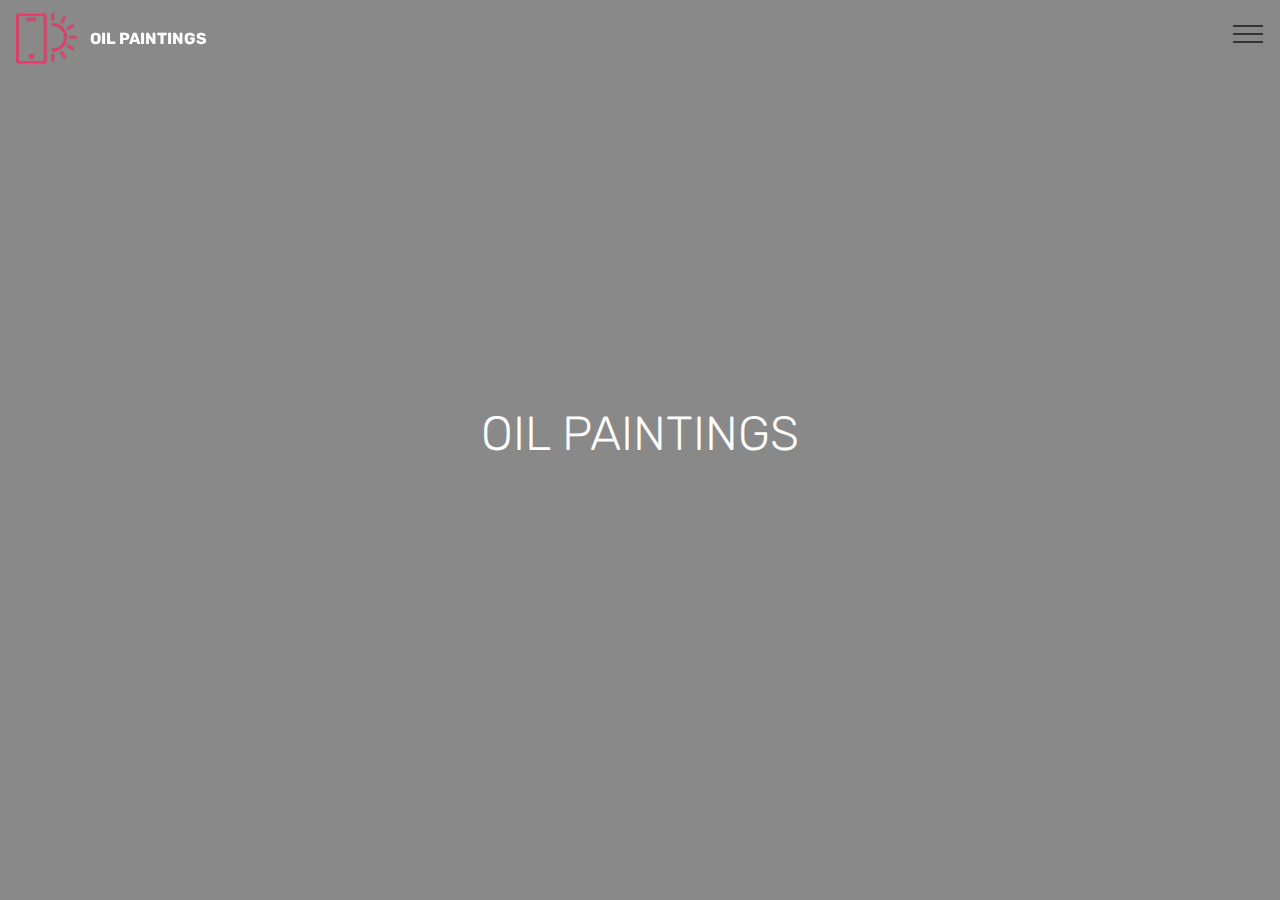
<file: index.html>
<!DOCTYPE html>
<html  >
<head>
  <!-- Site made with Mobirise Website Builder v4.12.1, https://mobirise.com -->
  <meta charset="UTF-8">
  <meta http-equiv="X-UA-Compatible" content="IE=edge">
  <meta name="generator" content="Mobirise v4.12.1, mobirise.com">
  <meta name="viewport" content="width=device-width, initial-scale=1, minimum-scale=1">
  <link rel="shortcut icon" href="assets/images/logo2.png" type="image/x-icon">
  <meta name="description" content="">
  
  <title>Pintura Oleo</title>
  <link rel="stylesheet" href="assets/web/assets/mobirise-icons/mobirise-icons.css">
  <link rel="stylesheet" href="assets/bootstrap/css/bootstrap.min.css">
  <link rel="stylesheet" href="assets/bootstrap/css/bootstrap-grid.min.css">
  <link rel="stylesheet" href="assets/bootstrap/css/bootstrap-reboot.min.css">
  <link rel="stylesheet" href="assets/tether/tether.min.css">
  <link rel="stylesheet" href="assets/dropdown/css/style.css">
  <link rel="stylesheet" href="assets/theme/css/style.css">
  <link rel="preload" as="style" href="assets/mobirise/css/mbr-additional.css"><link rel="stylesheet" href="assets/mobirise/css/mbr-additional.css" type="text/css">
  
  
  
</head>
<body>
  <section class="menu cid-rRmU31hAgA" once="menu" id="menu2-5">

    

    <nav class="navbar navbar-expand beta-menu navbar-dropdown align-items-center navbar-fixed-top collapsed bg-color transparent">
        <button class="navbar-toggler navbar-toggler-right" type="button" data-toggle="collapse" data-target="#navbarSupportedContent" aria-controls="navbarSupportedContent" aria-expanded="false" aria-label="Toggle navigation">
            <div class="hamburger">
                <span></span>
                <span></span>
                <span></span>
                <span></span>
            </div>
        </button>
        <div class="menu-logo">
            <div class="navbar-brand">
                <span class="navbar-logo">
                    <a href="https://mobirise.co">
                        <img src="assets/images/logo2.png" alt="Mobirise" style="height: 3.8rem;">
                    </a>
                </span>
                <span class="navbar-caption-wrap"><a class="navbar-caption text-white display-4" href="https://mobirise.co">
                        OIL PAINTINGS</a></span>
            </div>
        </div>
        <div class="collapse navbar-collapse" id="navbarSupportedContent">
            <ul class="navbar-nav nav-dropdown" data-app-modern-menu="true">
                <li class="nav-item">
                    <a class="nav-link link text-black display-4" href="https://mobirise.co">
                        Services
                    </a>
                </li>
                <li class="nav-item">
                    <a class="nav-link link text-black display-4" href="https://mobirise.co">
                        About Us
                    </a>
                </li>
            </ul>
            <div class="navbar-buttons mbr-section-btn">
                <a class="btn btn-sm btn-primary display-4" href="tel:+1-234-567-8901">
                    <span class="btn-icon mbri-mobile mbr-iconfont mbr-iconfont-btn">
                    </span>
                    +1-234-567-8901
                </a>
            </div>
        </div>
    </nav>
</section>

<section class="engine"><a href="https://mobirise.info/g">how to build your own website</a></section><section class="header6 cid-rRmSeJDgAc mbr-fullscreen" data-bg-video="https://www.youtube.com/watch?v=xjArLgBBr6I" id="header6-4">

    

    <div class="mbr-overlay" style="opacity: 0.5; background-color: rgb(35, 35, 35);">
    </div>

    <div class="container">
        <div class="row justify-content-md-center">
            <div class="mbr-white col-md-10">
                
                <p class="mbr-text align-center pb-3 mbr-fonts-style display-2">
                    OIL PAINTINGS</p>
                
            </div>
        </div>
    </div>

    
</section>


  <script src="assets/web/assets/jquery/jquery.min.js"></script>
  <script src="assets/popper/popper.min.js"></script>
  <script src="assets/bootstrap/js/bootstrap.min.js"></script>
  <script src="assets/tether/tether.min.js"></script>
  <script src="assets/ytplayer/jquery.mb.ytplayer.min.js"></script>
  <script src="assets/vimeoplayer/jquery.mb.vimeo_player.js"></script>
  <script src="assets/dropdown/js/nav-dropdown.js"></script>
  <script src="assets/dropdown/js/navbar-dropdown.js"></script>
  <script src="assets/touchswipe/jquery.touch-swipe.min.js"></script>
  <script src="assets/smoothscroll/smooth-scroll.js"></script>
  <script src="assets/theme/js/script.js"></script>
  
  
</body>
</html>
</file>
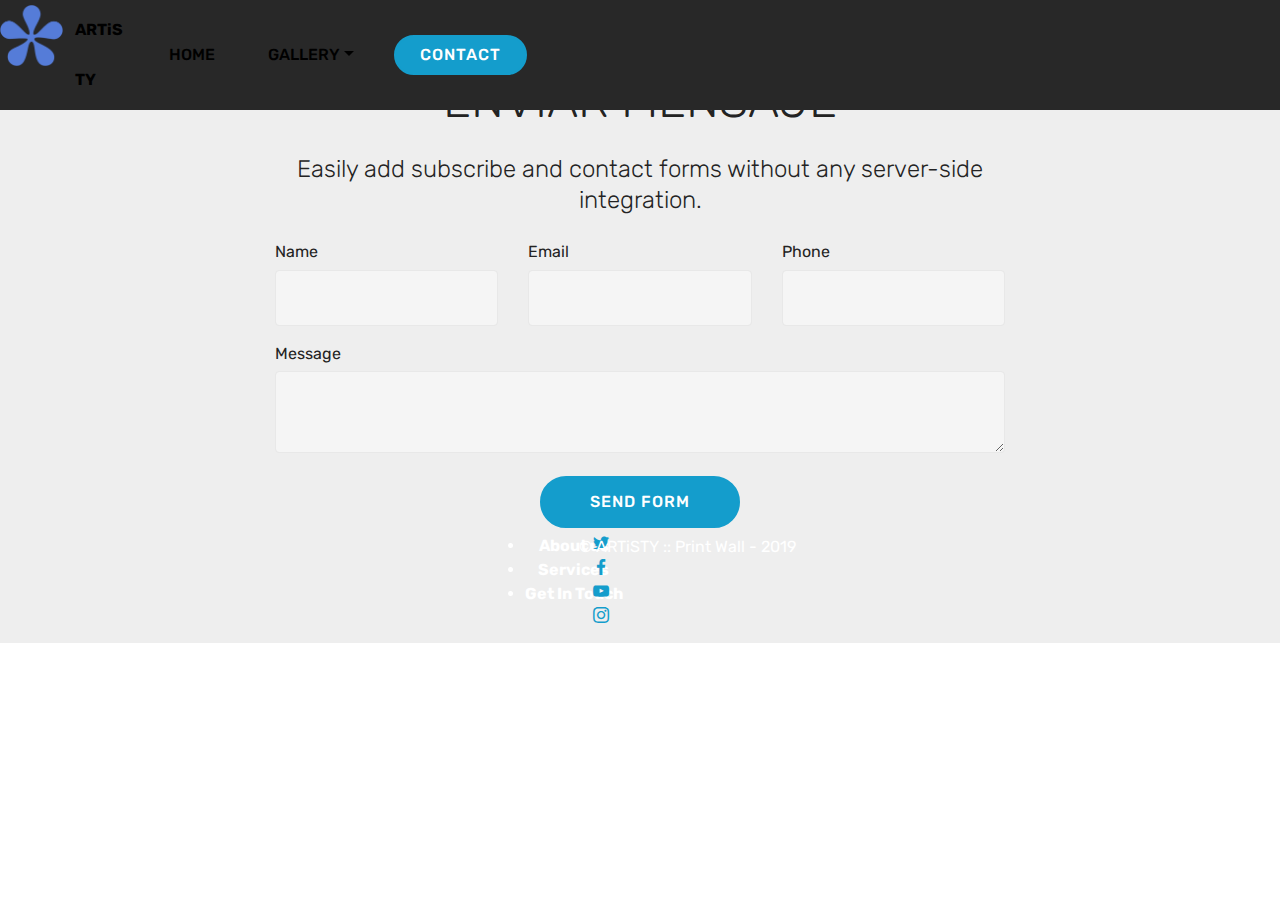
<file: page1.html>
<!DOCTYPE html>
<html  >
<head>
  <!-- Site made with Mobirise Website Builder v4.9.7, https://mobirise.com -->
  <meta charset="UTF-8">
  <meta http-equiv="X-UA-Compatible" content="IE=edge">
  <meta name="generator" content="Mobirise v4.9.7, mobirise.com">
  <meta name="viewport" content="width=device-width, initial-scale=1, minimum-scale=1">
  <link rel="shortcut icon" href="assets/images/logo-artisty.png" type="image/x-icon">
  <meta name="description" content="">
  
  <title>CONTACT</title>
  <link rel="stylesheet" href="assets/tether/tether.min.css">
  <link rel="stylesheet" href="assets/bootstrap/css/bootstrap.min.css">
  <link rel="stylesheet" href="assets/bootstrap/css/bootstrap-grid.min.css">
  <link rel="stylesheet" href="assets/bootstrap/css/bootstrap-reboot.min.css">
  <link rel="stylesheet" href="assets/socicon/css/styles.css">
  <link rel="stylesheet" href="assets/dropdown/css/style.css">
  <link rel="stylesheet" href="assets/animatecss/animate.min.css">
  <link rel="stylesheet" href="assets/theme/css/style.css">
  <link rel="stylesheet" href="assets/mobirise/css/mbr-additional.css" type="text/css">
  
  
  
</head>
<body>
  <section class="menu cid-rovv2S83tk" once="menu" id="menu2-1">

    

    <nav class="navbar navbar-expand beta-menu navbar-dropdown align-items-center navbar-fixed-top navbar-toggleable-sm">
        <button class="navbar-toggler navbar-toggler-right" type="button" data-toggle="collapse" data-target="#navbarSupportedContent" aria-controls="navbarSupportedContent" aria-expanded="false" aria-label="Toggle navigation">
            <div class="hamburger">
                <span></span>
                <span></span>
                <span></span>
                <span></span>
            </div>
        </button>
        <div class="menu-logo">
            <div class="navbar-brand">
                <span class="navbar-logo">
                    <a href="index.html">
                        <img src="assets/images/logo-artisty.png" alt="Decorprint" title="" style="height: 3.8rem;">
                    </a>
                </span>
                <span class="navbar-caption-wrap"><a class="navbar-caption text-black display-4" href="index.html">ARTiSTY</a></span>
            </div>
        </div>
        <div class="collapse navbar-collapse" id="navbarSupportedContent">
            <ul class="navbar-nav nav-dropdown" data-app-modern-menu="true"><li class="nav-item">
                    <a class="nav-link link text-black display-4" href="index.html">
                        HOME</a>
                </li>
                <li class="nav-item dropdown open">
                    <a class="nav-link link text-black dropdown-toggle display-4" href="page2.html" data-toggle="dropdown-submenu" aria-expanded="false">
                        GALLERY</a><div class="dropdown-menu"><a class="text-black dropdown-item display-4" href="page3.html">LAMINAS</a><a class="text-black dropdown-item display-4" href="page4.html" aria-expanded="false">LAMINAS -II</a><a class="text-black dropdown-item display-4" href="page2.html" aria-expanded="false">INSPIRACION</a></div>
                </li></ul>
            <div class="navbar-buttons mbr-section-btn"><a class="btn btn-sm btn-primary display-4" href="page1.html">
                    
                    CONTACT</a></div>
        </div>
    </nav>
</section>

<section class="engine"><a href="https://mobirise.info/z">best css templates</a></section><section class="mbr-section content4 cid-roJApLxdEd" id="content4-9">

    

    <div class="container">
        <div class="media-container-row">
            <div class="title col-12 col-md-8">
                <h2 class="align-center pb-3 mbr-fonts-style display-2">
                    CONTACTO</h2>
                
                
            </div>
        </div>
    </div>
</section>

<section class="mbr-section form1 cid-roJskJfYB7" id="form1-5">

    

    
    <div class="container">
        <div class="row justify-content-center">
            <div class="title col-12 col-lg-8">
                <h2 class="mbr-section-title align-center pb-3 mbr-fonts-style display-2">
                    ENVIAR MENSAJE</h2>
                <h3 class="mbr-section-subtitle align-center mbr-light pb-3 mbr-fonts-style display-5">
                    Easily add subscribe and contact forms without any server-side integration.
                </h3>
            </div>
        </div>
    </div>
    <div class="container">
        <div class="row justify-content-center">
            <div class="media-container-column col-lg-8" data-form-type="formoid">
                <!---Formbuilder Form--->
                <form action="https://mobirise.com/" method="POST" class="mbr-form form-with-styler" data-form-title="Mobirise Form"><input type="hidden" name="email" data-form-email="true" value="zWnLTtf5cHXCUNhQrbhnN4Rcq+n06OSYPrvtn+gNOCIocMRyBnhE7wBFtOC147ZKqnJjZgzPa06CaQ2WBiGH7bI5URE4wCuUgmrfZ6RDfh/BC1UOfVs8x8HVGNKWOdnj">
                    <div class="row row-sm-offset">
                        <div hidden="hidden" data-form-alert="" class="alert alert-success col-12">Thanks for filling out the form!</div>
                        <div hidden="hidden" data-form-alert-danger="" class="alert alert-danger col-12">
                        </div>
                    </div>
                    <div class="dragArea row row-sm-offset">
                        <div class="col-md-4  form-group" data-for="name">
                            <label for="name-form1-5" class="form-control-label mbr-fonts-style display-7">Name</label>
                            <input type="text" name="name" data-form-field="Name" required="required" class="form-control display-7" id="name-form1-5">
                        </div>
                        <div class="col-md-4  form-group" data-for="email">
                            <label for="email-form1-5" class="form-control-label mbr-fonts-style display-7">Email</label>
                            <input type="email" name="email" data-form-field="Email" required="required" class="form-control display-7" id="email-form1-5">
                        </div>
                        <div data-for="phone" class="col-md-4  form-group">
                            <label for="phone-form1-5" class="form-control-label mbr-fonts-style display-7">Phone</label>
                            <input type="tel" name="phone" data-form-field="Phone" class="form-control display-7" id="phone-form1-5">
                        </div>
                        <div data-for="message" class="col-md-12 form-group">
                            <label for="message-form1-5" class="form-control-label mbr-fonts-style display-7">Message</label>
                            <textarea name="message" data-form-field="Message" class="form-control display-7" id="message-form1-5"></textarea>
                        </div>
                        <div class="col-md-12 input-group-btn align-center">
                            <button type="submit" class="btn btn-primary btn-form display-4">SEND FORM</button>
                        </div>
                    </div>
                </form><!---Formbuilder Form--->
            </div>
        </div>
    </div>
</section>

<section once="footers" class="cid-roJhYH4UZb" id="footer7-4">

    

    

    <div class="container">
        <div class="media-container-row align-center mbr-white">
            <div class="row row-links">
                <ul class="foot-menu">
                    
                    
                    
                    
                    
                <li class="foot-menu-item mbr-fonts-style display-7">
                        <a class="text-white mbr-bold" href="index.html" target="_blank">About us</a>
                    </li><li class="foot-menu-item mbr-fonts-style display-7">
                        <a class="text-white mbr-bold" href="index.html" target="_blank">Services</a>
                    </li><li class="foot-menu-item mbr-fonts-style display-7">
                        <a class="text-white mbr-bold" href="index.html" target="_blank">Get In Touch</a>
                    </li></ul>
            </div>
            <div class="row social-row">
                <div class="social-list align-right pb-2">
                    
                    
                    
                    
                    
                    
                <div class="soc-item">
                        <a href="index.html" target="_blank">
                            <span class="mbr-iconfont mbr-iconfont-social socicon-twitter socicon"></span>
                        </a>
                    </div><div class="soc-item">
                        <a href="index.html" target="_blank">
                            <span class="mbr-iconfont mbr-iconfont-social socicon-facebook socicon"></span>
                        </a>
                    </div><div class="soc-item">
                        <a href="index.html" target="_blank">
                            <span class="mbr-iconfont mbr-iconfont-social socicon-youtube socicon"></span>
                        </a>
                    </div><div class="soc-item">
                        <a href="index.html" target="_blank">
                            <span class="mbr-iconfont mbr-iconfont-social socicon-instagram socicon"></span>
                        </a>
                    </div></div>
            </div>
            <div class="row row-copirayt">
                <p class="mbr-text mb-0 mbr-fonts-style mbr-white align-center display-7">
                    © ARTiSTY :: Print Wall - 2019</p>
            </div>
        </div>
    </div>
</section>


  <script src="assets/web/assets/jquery/jquery.min.js"></script>
  <script src="assets/popper/popper.min.js"></script>
  <script src="assets/tether/tether.min.js"></script>
  <script src="assets/bootstrap/js/bootstrap.min.js"></script>
  <script src="assets/smoothscroll/smooth-scroll.js"></script>
  <script src="assets/dropdown/js/script.min.js"></script>
  <script src="assets/touchswipe/jquery.touch-swipe.min.js"></script>
  <script src="assets/viewportchecker/jquery.viewportchecker.js"></script>
  <script src="assets/theme/js/script.js"></script>
  <script src="assets/formoid/formoid.min.js"></script>
  
  
 <div id="scrollToTop" class="scrollToTop mbr-arrow-up"><a style="text-align: center;"><i class="mbr-arrow-up-icon mbr-arrow-up-icon-cm cm-icon cm-icon-smallarrow-up"></i></a></div>
    <input name="animation" type="hidden">
  </body>
</html>
</file>
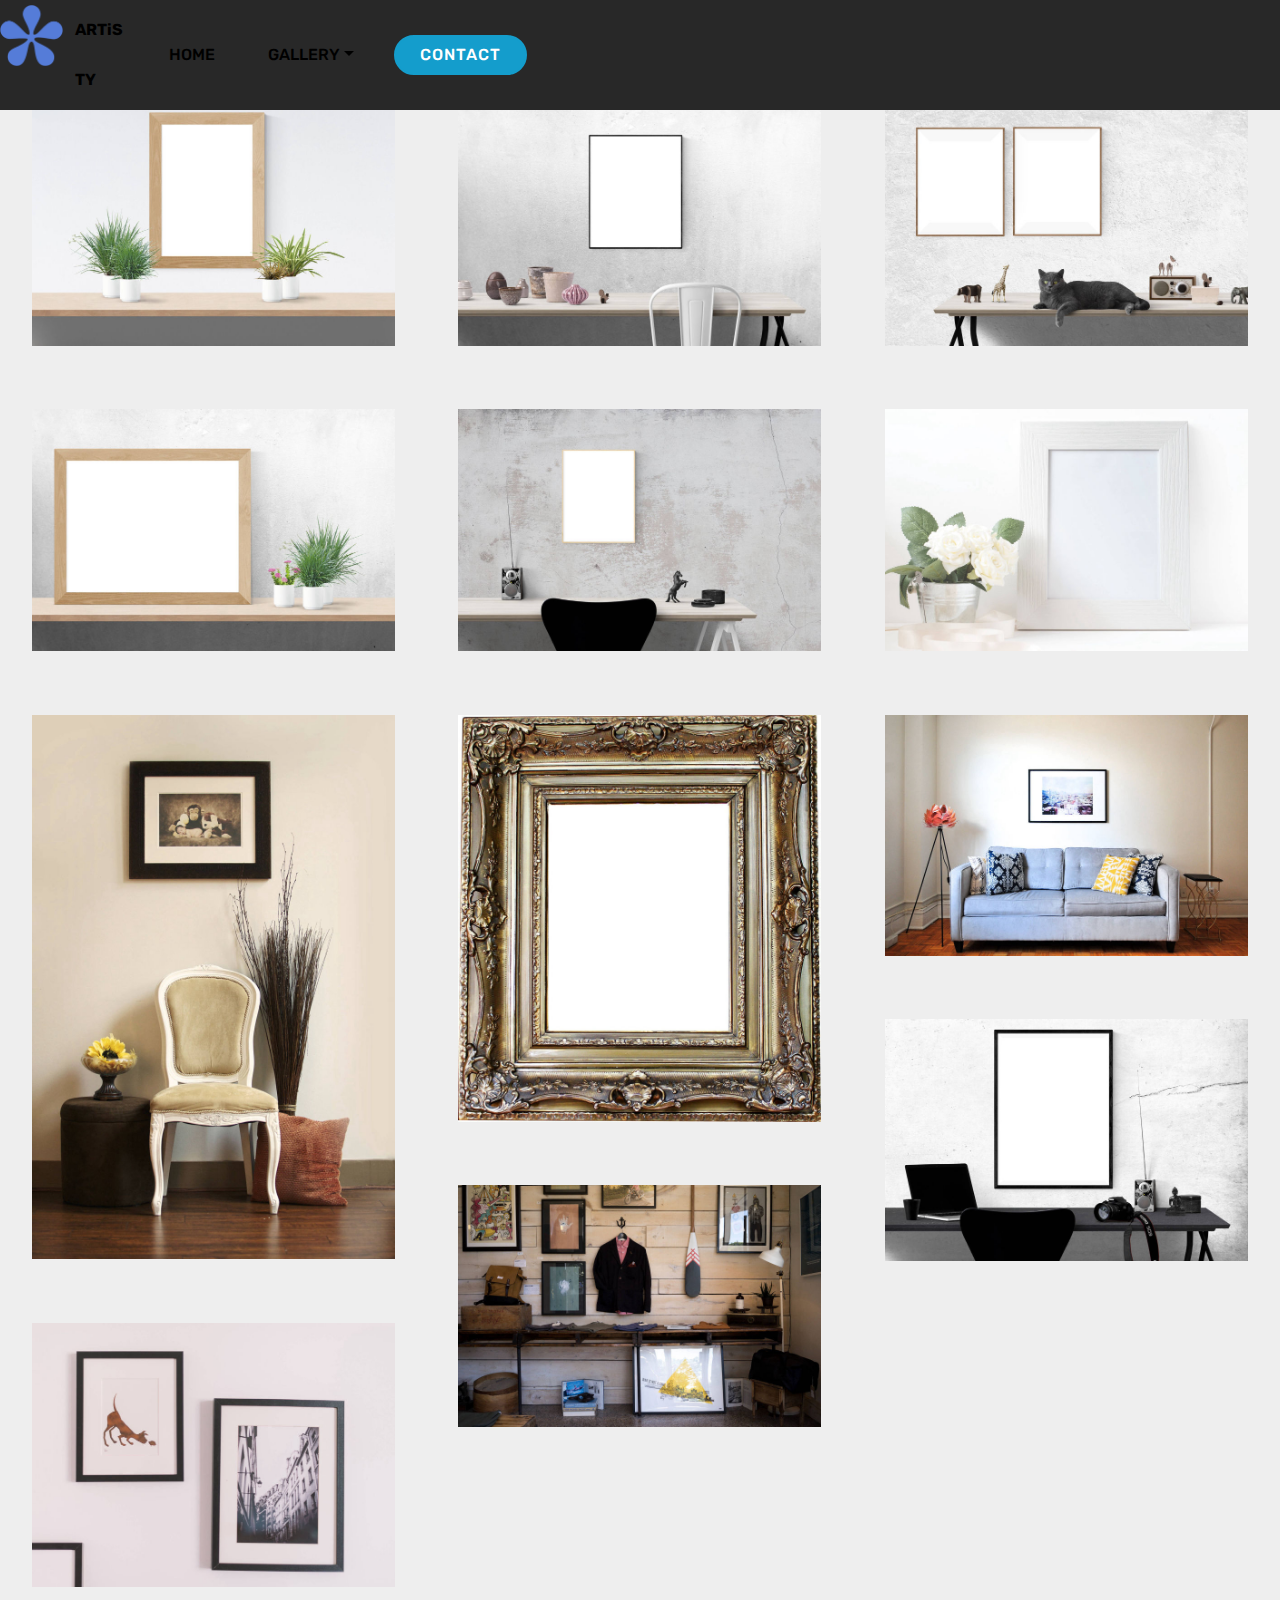
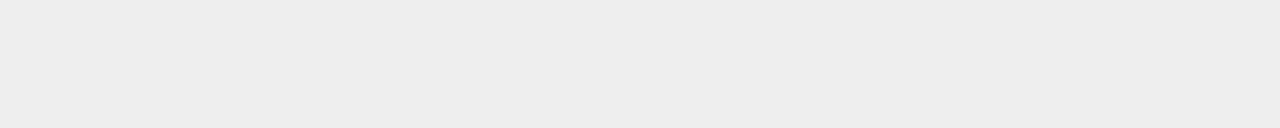
<file: page2.html>
<!DOCTYPE html>
<html  >
<head>
  <!-- Site made with Mobirise Website Builder v4.9.7, https://mobirise.com -->
  <meta charset="UTF-8">
  <meta http-equiv="X-UA-Compatible" content="IE=edge">
  <meta name="generator" content="Mobirise v4.9.7, mobirise.com">
  <meta name="viewport" content="width=device-width, initial-scale=1, minimum-scale=1">
  <link rel="shortcut icon" href="assets/images/logo-artisty.png" type="image/x-icon">
  <meta name="description" content="">
  
  <title>INSPIRACION</title>
  <link rel="stylesheet" href="assets/web/assets/mobirise-icons/mobirise-icons.css">
  <link rel="stylesheet" href="assets/tether/tether.min.css">
  <link rel="stylesheet" href="assets/bootstrap/css/bootstrap.min.css">
  <link rel="stylesheet" href="assets/bootstrap/css/bootstrap-grid.min.css">
  <link rel="stylesheet" href="assets/bootstrap/css/bootstrap-reboot.min.css">
  <link rel="stylesheet" href="assets/dropdown/css/style.css">
  <link rel="stylesheet" href="assets/socicon/css/styles.css">
  <link rel="stylesheet" href="assets/animatecss/animate.min.css">
  <link rel="stylesheet" href="assets/theme/css/style.css">
  <link rel="stylesheet" href="assets/gallery/style.css">
  <link rel="stylesheet" href="assets/mobirise/css/mbr-additional.css" type="text/css">
  
  
  
</head>
<body>
  <section class="menu cid-rovv2S83tk" once="menu" id="menu2-1">

    

    <nav class="navbar navbar-expand beta-menu navbar-dropdown align-items-center navbar-fixed-top navbar-toggleable-sm">
        <button class="navbar-toggler navbar-toggler-right" type="button" data-toggle="collapse" data-target="#navbarSupportedContent" aria-controls="navbarSupportedContent" aria-expanded="false" aria-label="Toggle navigation">
            <div class="hamburger">
                <span></span>
                <span></span>
                <span></span>
                <span></span>
            </div>
        </button>
        <div class="menu-logo">
            <div class="navbar-brand">
                <span class="navbar-logo">
                    <a href="index.html">
                        <img src="assets/images/logo-artisty.png" alt="Decorprint" title="" style="height: 3.8rem;">
                    </a>
                </span>
                <span class="navbar-caption-wrap"><a class="navbar-caption text-black display-4" href="index.html">ARTiSTY</a></span>
            </div>
        </div>
        <div class="collapse navbar-collapse" id="navbarSupportedContent">
            <ul class="navbar-nav nav-dropdown" data-app-modern-menu="true"><li class="nav-item">
                    <a class="nav-link link text-black display-4" href="index.html">
                        HOME</a>
                </li>
                <li class="nav-item dropdown open">
                    <a class="nav-link link text-black dropdown-toggle display-4" href="page2.html" data-toggle="dropdown-submenu" aria-expanded="false">
                        GALLERY</a><div class="dropdown-menu"><a class="text-black dropdown-item display-4" href="page3.html">LAMINAS</a><a class="text-black dropdown-item display-4" href="page4.html" aria-expanded="false">LAMINAS -II</a><a class="text-black dropdown-item display-4" href="page2.html" aria-expanded="false">INSPIRACION</a></div>
                </li></ul>
            <div class="navbar-buttons mbr-section-btn"><a class="btn btn-sm btn-primary display-4" href="page1.html">
                    
                    CONTACT</a></div>
        </div>
    </nav>
</section>

<section class="engine"><a href="https://mobirise.info/v">html templates</a></section><section class="mbr-section content4 cid-roJu3d3t7S" id="content4-7">

    

    <div class="container">
        <div class="media-container-row">
            <div class="title col-12 col-md-8">
                <h2 class="align-center pb-3 mbr-fonts-style display-2">
                    INSPIRACION</h2>
                
                
            </div>
        </div>
    </div>
</section>

<section class="mbr-gallery mbr-slider-carousel cid-roJtWMzdRu" id="gallery1-6">

    

    <div>
        <div><!-- Filter --><!-- Gallery --><div class="mbr-gallery-row"><div class="mbr-gallery-layout-default"><div><div><div class="mbr-gallery-item mbr-gallery-item--p4" data-video-url="false" data-tags="Animada"><div href="#lb-gallery1-6" data-slide-to="0" data-toggle="modal"><img src="assets/images/cusershosmondocumentsescritorios-2018escritorio-16-04-2019laminas-2019pixabay-framesassetsimagesmbr-1-1920x1280-800x533.jpg" alt="" title=""><span class="icon-focus"></span></div></div><div class="mbr-gallery-item mbr-gallery-item--p4" data-video-url="false" data-tags="Animada"><div href="#lb-gallery1-6" data-slide-to="1" data-toggle="modal"><img src="assets/images/cusershosmondocumentsescritorios-2018escritorio-16-04-2019laminas-2019pixabay-framesassetsimagesmbr-2-1920x1280-800x533.jpg" alt="" title=""><span class="icon-focus"></span></div></div><div class="mbr-gallery-item mbr-gallery-item--p4" data-video-url="false" data-tags="Animada"><div href="#lb-gallery1-6" data-slide-to="2" data-toggle="modal"><img src="assets/images/mbr-1920x1280-800x533.jpg" alt="" title=""><span class="icon-focus"></span></div></div><div class="mbr-gallery-item mbr-gallery-item--p4" data-video-url="false" data-tags="Animada"><div href="#lb-gallery1-6" data-slide-to="3" data-toggle="modal"><img src="assets/images/cusershosmondocumentsescritorios-2018escritorio-16-04-2019laminas-2019pixabay-framesassetsimagesmbr-4-1920x1280-800x533.jpg" alt="" title=""><span class="icon-focus"></span></div></div><div class="mbr-gallery-item mbr-gallery-item--p4" data-video-url="false" data-tags="Animada"><div href="#lb-gallery1-6" data-slide-to="4" data-toggle="modal"><img src="assets/images/cusershosmondocumentsescritorios-2018escritorio-16-04-2019laminas-2019pixabay-framesassetsimagesmbr-5-1920x1280-800x533.jpg" alt="" title=""><span class="icon-focus"></span></div></div><div class="mbr-gallery-item mbr-gallery-item--p4" data-video-url="false" data-tags="Animada"><div href="#lb-gallery1-6" data-slide-to="5" data-toggle="modal"><img src="assets/images/cusershosmondocumentsescritorios-2018escritorio-16-04-2019laminas-2019pixabay-framesassetsimagesmbr-6-1920x1280-800x533.jpg" alt="" title=""><span class="icon-focus"></span></div></div><div class="mbr-gallery-item mbr-gallery-item--p4" data-video-url="false" data-tags="Animada"><div href="#lb-gallery1-6" data-slide-to="6" data-toggle="modal"><img src="assets/images/cusershosmondocumentsescritorios-2018escritorio-16-04-2019laminas-2019pixabay-framesassetsimagesmbr-1280x1920-800x1200.jpg" alt="" title=""><span class="icon-focus"></span></div></div><div class="mbr-gallery-item mbr-gallery-item--p4" data-video-url="false" data-tags="Animada"><div href="#lb-gallery1-6" data-slide-to="7" data-toggle="modal"><img src="assets/images/cusershosmondocumentsescritorios-2018escritorio-16-04-2019laminas-2019pixabay-framesassetsimagesmbr-800x897-800x897.jpg" alt="" title=""><span class="icon-focus"></span></div></div><div class="mbr-gallery-item mbr-gallery-item--p4" data-video-url="false" data-tags="Animada"><div href="#lb-gallery1-6" data-slide-to="8" data-toggle="modal"><img src="assets/images/cusershosmondocumentsescritorios-2018escritorio-16-04-2019laminas-2019pixabay-framesassetsimagesmbr-1920x1275-800x531.jpg" alt="" title=""><span class="icon-focus"></span></div></div><div class="mbr-gallery-item mbr-gallery-item--p4" data-video-url="false" data-tags="Animada"><div href="#lb-gallery1-6" data-slide-to="9" data-toggle="modal"><img src="assets/images/cusershosmondocumentsescritorios-2018escritorio-16-04-2019laminas-2019pixabay-framesassetsimagesmbr-1920x1280-800x533.jpg" alt="" title=""><span class="icon-focus"></span></div></div><div class="mbr-gallery-item mbr-gallery-item--p4" data-video-url="false" data-tags="Animada"><div href="#lb-gallery1-6" data-slide-to="10" data-toggle="modal"><img src="assets/images/cusershosmondocumentsescritorios-2018escritorio-16-04-2019laminas-2019pixabay-framesassetsimagesmbr-1920x1281-800x534.jpg" alt="" title=""><span class="icon-focus"></span></div></div><div class="mbr-gallery-item mbr-gallery-item--p4" data-video-url="false" data-tags="Animada"><div href="#lb-gallery1-6" data-slide-to="11" data-toggle="modal"><img src="assets/images/cusershosmondocumentsescritorios-2018escritorio-16-04-2019laminas-2019pixabay-framesassetsimagesmbr-1920x1400-800x583.jpg" alt="" title=""><span class="icon-focus"></span></div></div></div></div><div class="clearfix"></div></div></div><!-- Lightbox --><div data-app-prevent-settings="" class="mbr-slider modal fade carousel slide" tabindex="-1" data-keyboard="true" data-interval="false" id="lb-gallery1-6"><div class="modal-dialog"><div class="modal-content"><div class="modal-body"><div class="carousel-inner"><div class="carousel-item active"><img src="assets/images/cusershosmondocumentsescritorios-2018escritorio-16-04-2019laminas-2019pixabay-framesassetsimagesmbr-1-1920x1280.jpg" alt="" title=""></div><div class="carousel-item"><img src="assets/images/cusershosmondocumentsescritorios-2018escritorio-16-04-2019laminas-2019pixabay-framesassetsimagesmbr-2-1920x1280.jpg" alt="" title=""></div><div class="carousel-item"><img src="assets/images/mbr-1920x1280.jpg" alt="" title=""></div><div class="carousel-item"><img src="assets/images/cusershosmondocumentsescritorios-2018escritorio-16-04-2019laminas-2019pixabay-framesassetsimagesmbr-4-1920x1280.jpg" alt="" title=""></div><div class="carousel-item"><img src="assets/images/cusershosmondocumentsescritorios-2018escritorio-16-04-2019laminas-2019pixabay-framesassetsimagesmbr-5-1920x1280.jpg" alt="" title=""></div><div class="carousel-item"><img src="assets/images/cusershosmondocumentsescritorios-2018escritorio-16-04-2019laminas-2019pixabay-framesassetsimagesmbr-6-1920x1280.jpg" alt="" title=""></div><div class="carousel-item"><img src="assets/images/cusershosmondocumentsescritorios-2018escritorio-16-04-2019laminas-2019pixabay-framesassetsimagesmbr-1280x1920.jpg" alt="" title=""></div><div class="carousel-item"><img src="assets/images/cusershosmondocumentsescritorios-2018escritorio-16-04-2019laminas-2019pixabay-framesassetsimagesmbr-800x897.jpg" alt="" title=""></div><div class="carousel-item"><img src="assets/images/cusershosmondocumentsescritorios-2018escritorio-16-04-2019laminas-2019pixabay-framesassetsimagesmbr-1920x1275.jpg" alt="" title=""></div><div class="carousel-item"><img src="assets/images/cusershosmondocumentsescritorios-2018escritorio-16-04-2019laminas-2019pixabay-framesassetsimagesmbr-1920x1280.jpg" alt="" title=""></div><div class="carousel-item"><img src="assets/images/cusershosmondocumentsescritorios-2018escritorio-16-04-2019laminas-2019pixabay-framesassetsimagesmbr-1920x1281.jpg" alt="" title=""></div><div class="carousel-item"><img src="assets/images/cusershosmondocumentsescritorios-2018escritorio-16-04-2019laminas-2019pixabay-framesassetsimagesmbr-1920x1400.jpg" alt="" title=""></div></div><a class="carousel-control carousel-control-prev" role="button" data-slide="prev" href="#lb-gallery1-6"><span class="mbri-left mbr-iconfont" aria-hidden="true"></span><span class="sr-only">Previous</span></a><a class="carousel-control carousel-control-next" role="button" data-slide="next" href="#lb-gallery1-6"><span class="mbri-right mbr-iconfont" aria-hidden="true"></span><span class="sr-only">Next</span></a><a class="close" href="#" role="button" data-dismiss="modal"><span class="sr-only">Close</span></a></div></div></div></div></div>
    </div>

</section>

<section once="footers" class="cid-roJhYH4UZb" id="footer7-4">

    

    

    <div class="container">
        <div class="media-container-row align-center mbr-white">
            <div class="row row-links">
                <ul class="foot-menu">
                    
                    
                    
                    
                    
                <li class="foot-menu-item mbr-fonts-style display-7">
                        <a class="text-white mbr-bold" href="index.html" target="_blank">About us</a>
                    </li><li class="foot-menu-item mbr-fonts-style display-7">
                        <a class="text-white mbr-bold" href="index.html" target="_blank">Services</a>
                    </li><li class="foot-menu-item mbr-fonts-style display-7">
                        <a class="text-white mbr-bold" href="index.html" target="_blank">Get In Touch</a>
                    </li></ul>
            </div>
            <div class="row social-row">
                <div class="social-list align-right pb-2">
                    
                    
                    
                    
                    
                    
                <div class="soc-item">
                        <a href="index.html" target="_blank">
                            <span class="mbr-iconfont mbr-iconfont-social socicon-twitter socicon"></span>
                        </a>
                    </div><div class="soc-item">
                        <a href="index.html" target="_blank">
                            <span class="mbr-iconfont mbr-iconfont-social socicon-facebook socicon"></span>
                        </a>
                    </div><div class="soc-item">
                        <a href="index.html" target="_blank">
                            <span class="mbr-iconfont mbr-iconfont-social socicon-youtube socicon"></span>
                        </a>
                    </div><div class="soc-item">
                        <a href="index.html" target="_blank">
                            <span class="mbr-iconfont mbr-iconfont-social socicon-instagram socicon"></span>
                        </a>
                    </div></div>
            </div>
            <div class="row row-copirayt">
                <p class="mbr-text mb-0 mbr-fonts-style mbr-white align-center display-7">
                    © ARTiSTY :: Print Wall - 2019</p>
            </div>
        </div>
    </div>
</section>


  <script src="assets/web/assets/jquery/jquery.min.js"></script>
  <script src="assets/popper/popper.min.js"></script>
  <script src="assets/tether/tether.min.js"></script>
  <script src="assets/bootstrap/js/bootstrap.min.js"></script>
  <script src="assets/smoothscroll/smooth-scroll.js"></script>
  <script src="assets/dropdown/js/script.min.js"></script>
  <script src="assets/touchswipe/jquery.touch-swipe.min.js"></script>
  <script src="assets/viewportchecker/jquery.viewportchecker.js"></script>
  <script src="assets/masonry/masonry.pkgd.min.js"></script>
  <script src="assets/imagesloaded/imagesloaded.pkgd.min.js"></script>
  <script src="assets/bootstrapcarouselswipe/bootstrap-carousel-swipe.js"></script>
  <script src="assets/vimeoplayer/jquery.mb.vimeo_player.js"></script>
  <script src="assets/theme/js/script.js"></script>
  <script src="assets/gallery/player.min.js"></script>
  <script src="assets/gallery/script.js"></script>
  <script src="assets/slidervideo/script.js"></script>
  
  
 <div id="scrollToTop" class="scrollToTop mbr-arrow-up"><a style="text-align: center;"><i class="mbr-arrow-up-icon mbr-arrow-up-icon-cm cm-icon cm-icon-smallarrow-up"></i></a></div>
    <input name="animation" type="hidden">
  </body>
</html>
</file>
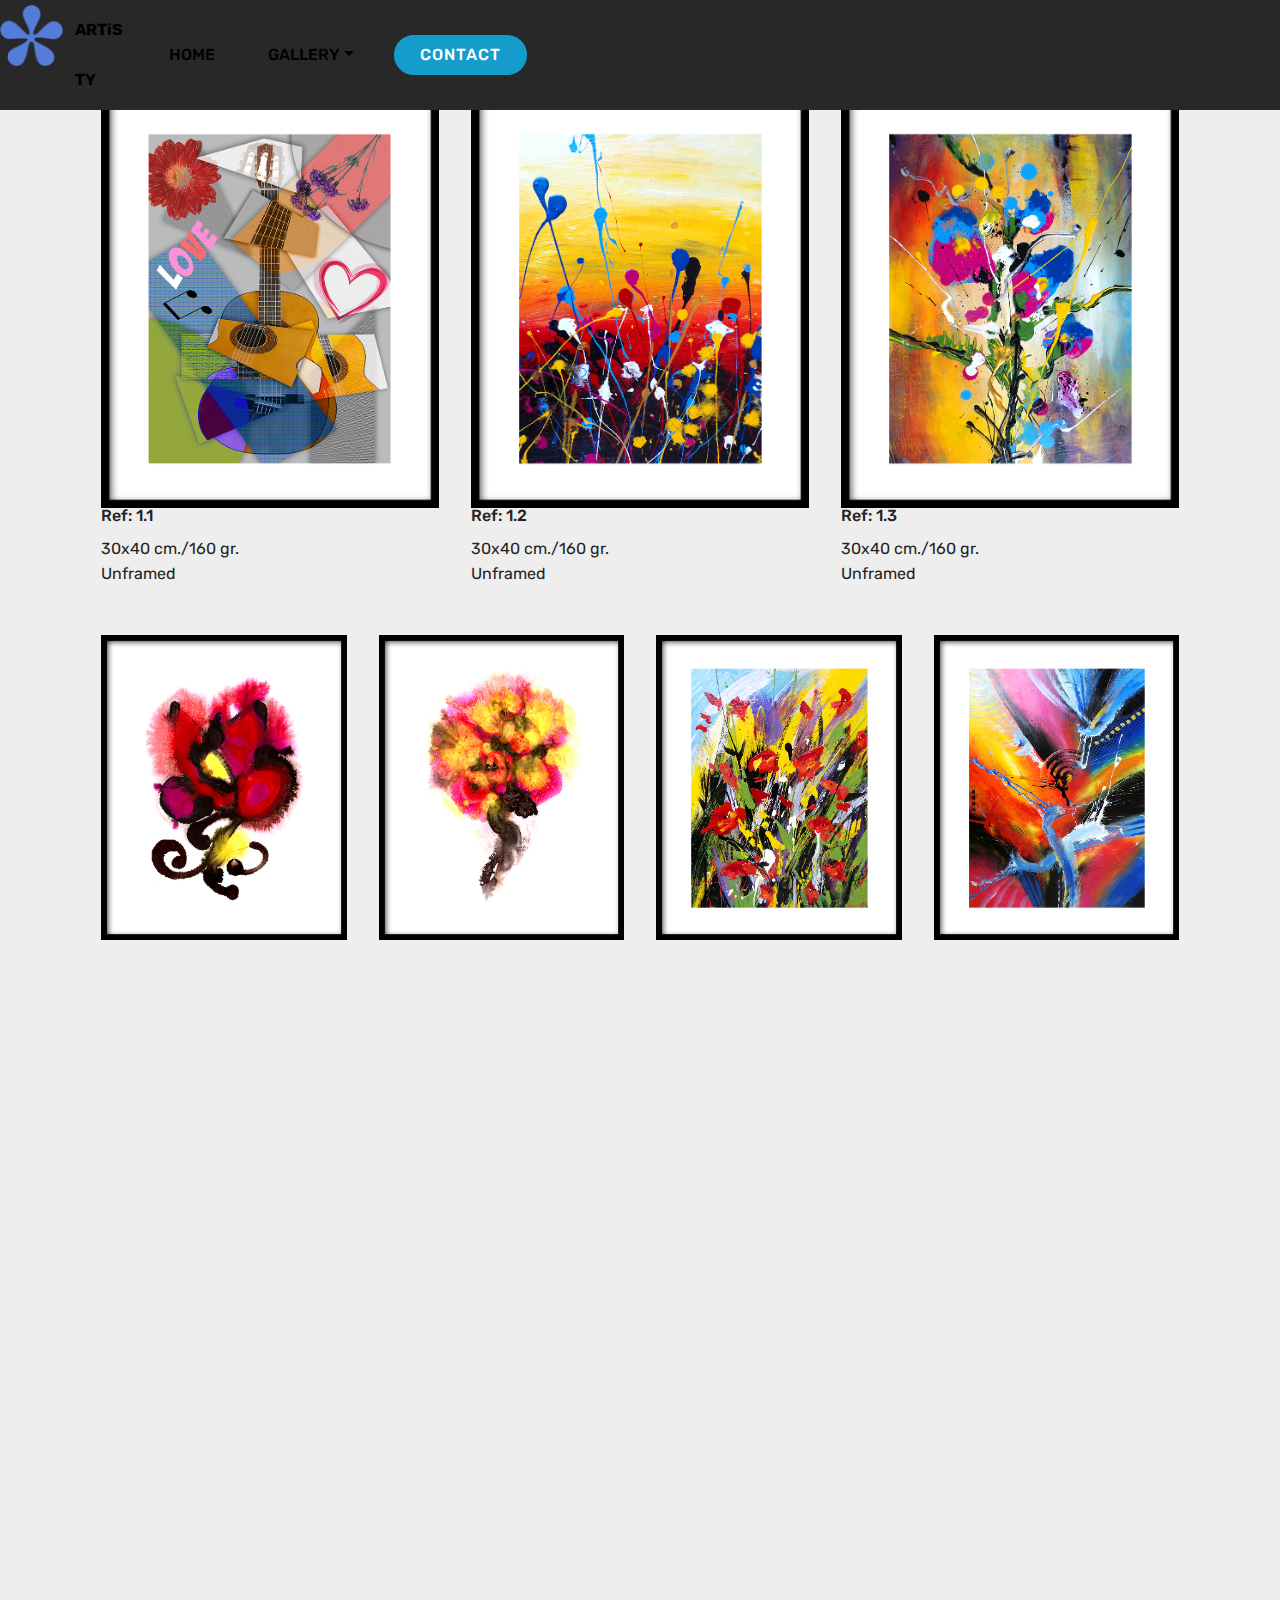
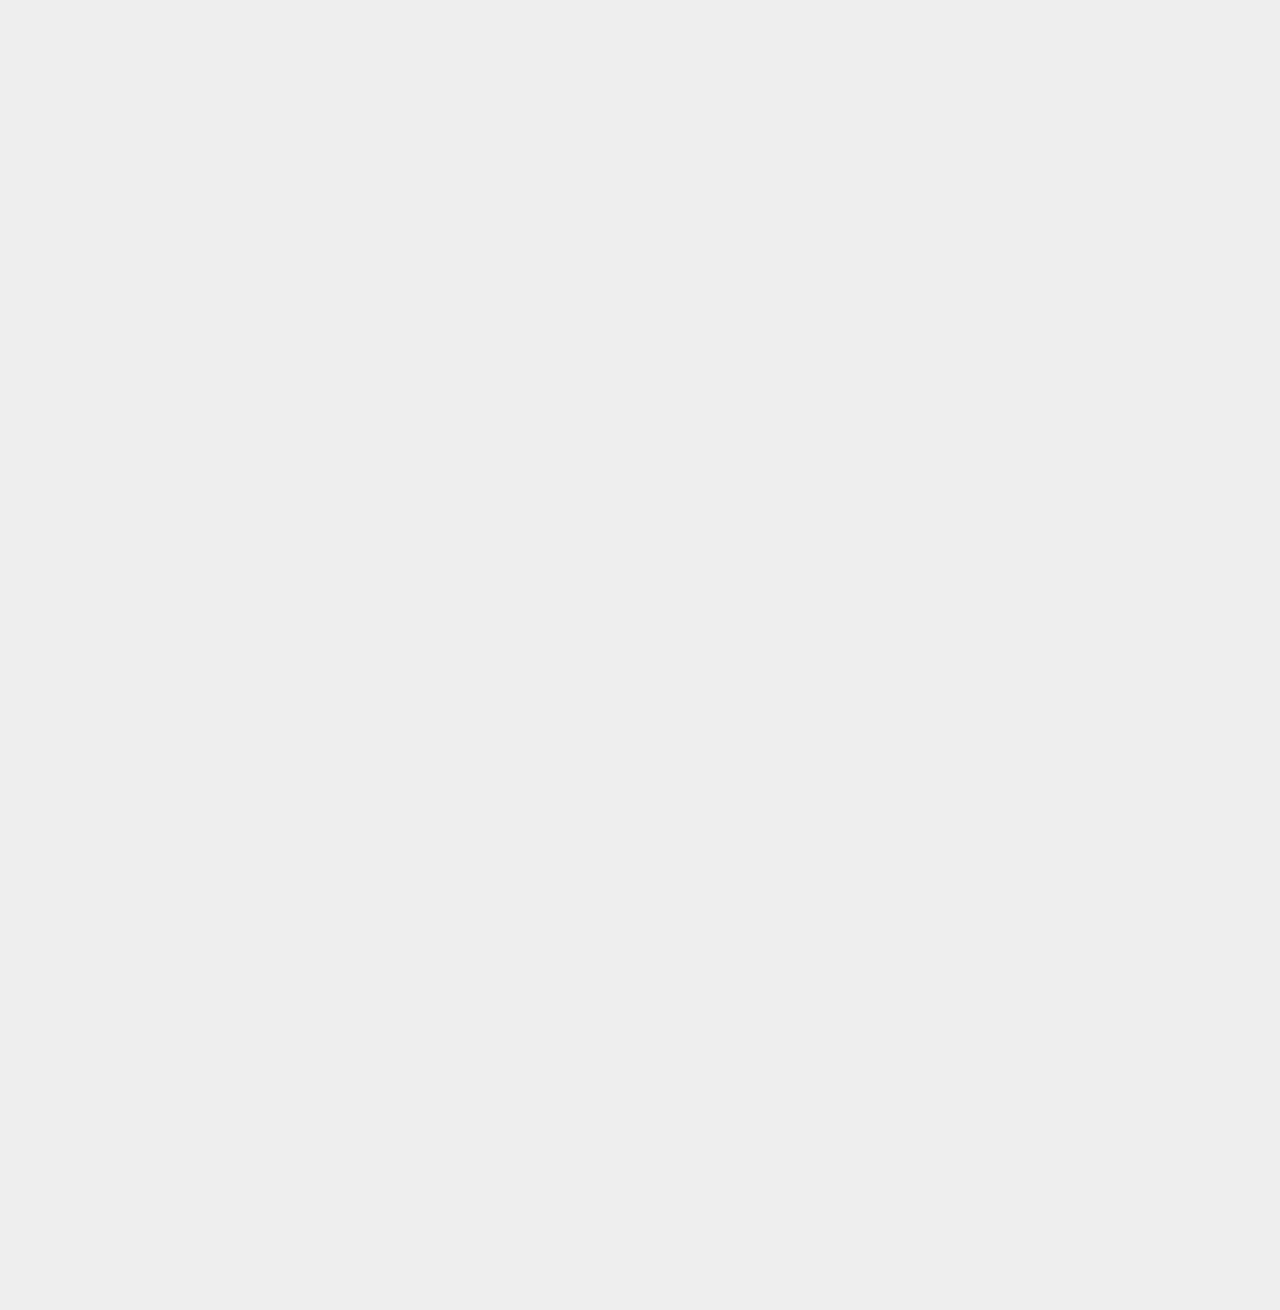
<file: page3.html>
<!DOCTYPE html>
<html  >
<head>
  <!-- Site made with Mobirise Website Builder v4.9.7, https://mobirise.com -->
  <meta charset="UTF-8">
  <meta http-equiv="X-UA-Compatible" content="IE=edge">
  <meta name="generator" content="Mobirise v4.9.7, mobirise.com">
  <meta name="viewport" content="width=device-width, initial-scale=1, minimum-scale=1">
  <link rel="shortcut icon" href="assets/images/logo-artisty.png" type="image/x-icon">
  <meta name="description" content="">
  
  <title>LAMINAS</title>
  <link rel="stylesheet" href="assets/tether/tether.min.css">
  <link rel="stylesheet" href="assets/bootstrap/css/bootstrap.min.css">
  <link rel="stylesheet" href="assets/bootstrap/css/bootstrap-grid.min.css">
  <link rel="stylesheet" href="assets/bootstrap/css/bootstrap-reboot.min.css">
  <link rel="stylesheet" href="assets/socicon/css/styles.css">
  <link rel="stylesheet" href="assets/dropdown/css/style.css">
  <link rel="stylesheet" href="assets/animatecss/animate.min.css">
  <link rel="stylesheet" href="assets/theme/css/style.css">
  <link rel="stylesheet" href="assets/mobirise/css/mbr-additional.css" type="text/css">
  
  
  
</head>
<body>
  <section class="menu cid-rovv2S83tk" once="menu" id="menu2-1">

    

    <nav class="navbar navbar-expand beta-menu navbar-dropdown align-items-center navbar-fixed-top navbar-toggleable-sm">
        <button class="navbar-toggler navbar-toggler-right" type="button" data-toggle="collapse" data-target="#navbarSupportedContent" aria-controls="navbarSupportedContent" aria-expanded="false" aria-label="Toggle navigation">
            <div class="hamburger">
                <span></span>
                <span></span>
                <span></span>
                <span></span>
            </div>
        </button>
        <div class="menu-logo">
            <div class="navbar-brand">
                <span class="navbar-logo">
                    <a href="index.html">
                        <img src="assets/images/logo-artisty.png" alt="Decorprint" title="" style="height: 3.8rem;">
                    </a>
                </span>
                <span class="navbar-caption-wrap"><a class="navbar-caption text-black display-4" href="index.html">ARTiSTY</a></span>
            </div>
        </div>
        <div class="collapse navbar-collapse" id="navbarSupportedContent">
            <ul class="navbar-nav nav-dropdown" data-app-modern-menu="true"><li class="nav-item">
                    <a class="nav-link link text-black display-4" href="index.html">
                        HOME</a>
                </li>
                <li class="nav-item dropdown open">
                    <a class="nav-link link text-black dropdown-toggle display-4" href="page2.html" data-toggle="dropdown-submenu" aria-expanded="false">
                        GALLERY</a><div class="dropdown-menu"><a class="text-black dropdown-item display-4" href="page3.html">LAMINAS</a><a class="text-black dropdown-item display-4" href="page4.html" aria-expanded="false">LAMINAS -II</a><a class="text-black dropdown-item display-4" href="page2.html" aria-expanded="false">INSPIRACION</a></div>
                </li></ul>
            <div class="navbar-buttons mbr-section-btn"><a class="btn btn-sm btn-primary display-4" href="page1.html">
                    
                    CONTACT</a></div>
        </div>
    </nav>
</section>

<section class="engine"><a href="https://mobirise.info/o">free portfolio web templates</a></section><section class="mbr-section content4 cid-roJu3d3t7S" id="content4-7">

    

    <div class="container">
        <div class="media-container-row">
            <div class="title col-12 col-md-8">
                <h2 class="align-center pb-3 mbr-fonts-style display-2">
                    LAMINAS<br></h2>
                
                
            </div>
        </div>
    </div>
</section>

<section class="features3 cid-rpNryTVgW6" id="features3-5">

    

    
    <div class="container">
        <div class="media-container-row">
            <div class="card p-3 col-12 col-md-6 col-lg-4">
                <div class="card-wrapper">
                    <div class="card-img">
                        <a href="https://www.ebay.co.uk/itm/Original-ROKA-abstract-Botanic-oil-painting-canvas-modern-contemporary-art/264185376639?hash=item3d82acef7f:g:eAwAAOSwC5RcXI1n"><img src="assets/images/1.jpg" alt="Ebay" title="This artwork in Ebay"></a>
                    </div>
                    <div class="card-box">
                        <h4 class="card-title mbr-fonts-style display-7">Ref: 1.1</h4>
                        <p class="mbr-text mbr-fonts-style display-7">30x40 cm./160 gr.
<br>Unframed</p>
                    </div>
                    
                </div>
            </div>

            <div class="card p-3 col-12 col-md-6 col-lg-4">
                <div class="card-wrapper">
                    <div class="card-img">
                        <a href="https://www.ebay.co.uk/itm/Original-ROKA-abstract-Botanic-oil-painting-canvas-modern-contemporary-art/264185376639?hash=item3d82acef7f:g:eAwAAOSwC5RcXI1n"><img src="assets/images/2.jpg" alt="Ebay" title="This artwork in Ebay"></a>
                    </div>
                    <div class="card-box">
                        <h4 class="card-title mbr-fonts-style display-7">Ref: 1.2</h4>
                        <p class="mbr-text mbr-fonts-style display-7">
                            30x40 cm./160 gr.<br>Unframed
                        </p>
                    </div>
                    
                </div>
            </div>

            <div class="card p-3 col-12 col-md-6 col-lg-4">
                <div class="card-wrapper">
                    <div class="card-img">
                        <a href="https://www.ebay.co.uk/itm/Original-ROKA-abstract-Botanic-oil-painting-canvas-modern-contemporary-art/264185376639?hash=item3d82acef7f:g:eAwAAOSwC5RcXI1n"><img src="assets/images/3-1.jpg" alt="Ebay" title="This artwork in Ebay"></a>
                    </div>
                    <div class="card-box">
                        <h4 class="card-title mbr-fonts-style display-7">Ref: 1.3</h4>
                        <p class="mbr-text mbr-fonts-style display-7">30x40 cm./160 gr.
<br>Unframed</p>
                    </div>
                    
                </div>
            </div>

            
        </div>
    </div>
</section>

<section class="features3 cid-rpNrS2KBPy" id="features3-6">

    

    
    <div class="container">
        <div class="media-container-row">
            <div class="card p-3 col-12 col-md-6 col-lg-3">
                <div class="card-wrapper">
                    <div class="card-img">
                        <a href="https://www.ebay.co.uk/itm/Original-ROKA-abstract-Botanic-oil-painting-canvas-modern-contemporary-art/264185376639?hash=item3d82acef7f:g:eAwAAOSwC5RcXI1n"><img src="assets/images/4-1.jpg" alt="Ebay" title="This artwork in Ebay"></a>
                    </div>
                    <div class="card-box">
                        <h4 class="card-title mbr-fonts-style display-7">Ref: 1.1</h4>
                        <p class="mbr-text mbr-fonts-style display-7">30x40 cm./160 gr.
<br>Unframed</p>
                    </div>
                    
                </div>
            </div>

            <div class="card p-3 col-12 col-md-6 col-lg-3">
                <div class="card-wrapper">
                    <div class="card-img">
                        <a href="https://www.ebay.co.uk/itm/Original-ROKA-abstract-Botanic-oil-painting-canvas-modern-contemporary-art/264185376639?hash=item3d82acef7f:g:eAwAAOSwC5RcXI1n"><img src="assets/images/5.jpg" alt="Ebay" title="This artwork in Ebay"></a>
                    </div>
                    <div class="card-box">
                        <h4 class="card-title mbr-fonts-style display-7">Ref: 1.2</h4>
                        <p class="mbr-text mbr-fonts-style display-7">30x40 cm./160 gr.
<br>Unframed</p>
                    </div>
                    
                </div>
            </div>

            <div class="card p-3 col-12 col-md-6 col-lg-3">
                <div class="card-wrapper">
                    <div class="card-img">
                        <a href="https://www.ebay.co.uk/itm/Original-ROKA-abstract-Botanic-oil-painting-canvas-modern-contemporary-art/264185376639?hash=item3d82acef7f:g:eAwAAOSwC5RcXI1n"><img src="assets/images/6.jpg" alt="Ebay" title="This artwork in Ebay"></a>
                    </div>
                    <div class="card-box">
                        <h4 class="card-title mbr-fonts-style display-7">Ref: 1.3</h4>
                        <p class="mbr-text mbr-fonts-style display-7">30x40 cm./160 gr.
<br>Unframed</p>
                    </div>
                    
                </div>
            </div>

            <div class="card p-3 col-12 col-md-6 col-lg-3">
                <div class="card-wrapper">
                    <div class="card-img">
                        <img src="assets/images/7.jpg" alt="Mobirise" title="">
                    </div>
                    <div class="card-box">
                        <h4 class="card-title mbr-fonts-style display-7">Ref: 1.4</h4>
                        <p class="mbr-text mbr-fonts-style display-7">30x40 cm./160 gr.
<br>Unframed</p>
                    </div>
                    
                </div>
            </div>
        </div>
    </div>
</section>

<section class="features3 cid-roJxLRzUq8" id="features3-8">

    

    
    <div class="container">
        <div class="media-container-row">
            <div class="card p-3 col-12 col-md-6 col-lg-4">
                <div class="card-wrapper">
                    <div class="card-img">
                        <a href="https://www.ebay.co.uk/itm/Original-ROKA-abstract-Botanic-oil-painting-canvas-modern-contemporary-art/264185376639?hash=item3d82acef7f:g:eAwAAOSwC5RcXI1n"><img src="assets/images/1-1.jpg" alt="Ebay" title="This artwork in Ebay"></a>
                    </div>
                    <div class="card-box">
                        <h4 class="card-title mbr-fonts-style display-7">Ref: 1.1</h4>
                        <p class="mbr-text mbr-fonts-style display-7">30x40 cm./160 gr.</p>
                    </div>
                    
                </div>
            </div>

            <div class="card p-3 col-12 col-md-6 col-lg-4">
                <div class="card-wrapper">
                    <div class="card-img">
                        <a href="https://www.ebay.co.uk/itm/Original-ROKA-abstract-Botanic-oil-painting-canvas-modern-contemporary-art/264185376639?hash=item3d82acef7f:g:eAwAAOSwC5RcXI1n"><img src="assets/images/flor-negra-web.jpg" alt="Ebay" title="This artwork in Ebay"></a>
                    </div>
                    <div class="card-box">
                        <h4 class="card-title mbr-fonts-style display-7">Ref: 1.2</h4>
                        <p class="mbr-text mbr-fonts-style display-7">
                            30x40 cm./160 gr.
                        </p>
                    </div>
                    
                </div>
            </div>

            <div class="card p-3 col-12 col-md-6 col-lg-4">
                <div class="card-wrapper">
                    <div class="card-img">
                        <a href="https://www.ebay.co.uk/itm/Original-ROKA-abstract-Botanic-oil-painting-canvas-modern-contemporary-art/264185376639?hash=item3d82acef7f:g:eAwAAOSwC5RcXI1n"><img src="assets/images/mancha-bonita-2-web.jpg" alt="Ebay" title="This artwork in Ebay"></a>
                    </div>
                    <div class="card-box">
                        <h4 class="card-title mbr-fonts-style display-7">Ref: 1.3</h4>
                        <p class="mbr-text mbr-fonts-style display-7">
                            30x40 cm./160 gr.
                        </p>
                    </div>
                    
                </div>
            </div>

            
        </div>
    </div>
</section>

<section class="features3 cid-roKR9UDC0k" id="features3-5">

    

    
    <div class="container">
        <div class="media-container-row">
            <div class="card p-3 col-12 col-md-6 col-lg-4">
                <div class="card-wrapper">
                    <div class="card-img">
                        <img src="assets/images/ar-2.jpg" alt="Mobirise" title="">
                    </div>
                    <div class="card-box">
                        <h4 class="card-title mbr-fonts-style display-7">Ref: 1.4</h4>
                        <p class="mbr-text mbr-fonts-style display-7">30x40 cm./160 gr.</p>
                    </div>
                    <div class="mbr-section-btn text-center"><a href="page1.html" class="btn btn-primary display-4">
                            COMPRAR</a></div>
                </div>
            </div>

            <div class="card p-3 col-12 col-md-6 col-lg-4">
                <div class="card-wrapper">
                    <div class="card-img">
                        <img src="assets/images/2-3.jpg" alt="Mobirise" title="">
                    </div>
                    <div class="card-box">
                        <h4 class="card-title mbr-fonts-style display-7">Ref: 1.5</h4>
                        <p class="mbr-text mbr-fonts-style display-7">
                            30x40 cm./160 gr.
                        </p>
                    </div>
                    <div class="mbr-section-btn text-center"><a href="page1.html" class="btn btn-primary display-4">
                            COMPRAR</a></div>
                </div>
            </div>

            <div class="card p-3 col-12 col-md-6 col-lg-4">
                <div class="card-wrapper">
                    <div class="card-img">
                        <img src="assets/images/cusershosmondesktopwebar-1.jpg" alt="Mobirise" title="">
                    </div>
                    <div class="card-box">
                        <h4 class="card-title mbr-fonts-style display-7">Ref: 1.6</h4>
                        <p class="mbr-text mbr-fonts-style display-7">
                            30x40 cm./160 gr.
                        </p>
                    </div>
                    <div class="mbr-section-btn text-center"><a href="page1.html" class="btn btn-primary display-4">
                            COMPRAR</a></div>
                </div>
            </div>

            
        </div>
    </div>
</section>

<section class="features3 cid-rq5tdRDkbh" id="features3-7">

    

    
    <div class="container">
        <div class="media-container-row">
            <div class="card p-3 col-12 col-md-6 col-lg-4">
                <div class="card-wrapper">
                    <div class="card-img">
                        <img src="assets/images/8.jpg" alt="Mobirise" title="">
                    </div>
                    <div class="card-box">
                        <h4 class="card-title mbr-fonts-style display-7">Ref: 1.4</h4>
                        <p class="mbr-text mbr-fonts-style display-7">30x40 cm./160 gr.</p>
                    </div>
                    <div class="mbr-section-btn text-center"><a href="page1.html" class="btn btn-primary display-4">
                            COMPRAR</a></div>
                </div>
            </div>

            <div class="card p-3 col-12 col-md-6 col-lg-4">
                <div class="card-wrapper">
                    <div class="card-img">
                        <img src="assets/images/9.jpg" alt="Mobirise" title="">
                    </div>
                    <div class="card-box">
                        <h4 class="card-title mbr-fonts-style display-7">Ref: 1.5</h4>
                        <p class="mbr-text mbr-fonts-style display-7">
                            30x40 cm./160 gr.
                        </p>
                    </div>
                    <div class="mbr-section-btn text-center"><a href="page1.html" class="btn btn-primary display-4">
                            COMPRAR</a></div>
                </div>
            </div>

            <div class="card p-3 col-12 col-md-6 col-lg-4">
                <div class="card-wrapper">
                    <div class="card-img">
                        <img src="assets/images/6-2.jpg" alt="Mobirise" title="">
                    </div>
                    <div class="card-box">
                        <h4 class="card-title mbr-fonts-style display-7">Ref: 1.6</h4>
                        <p class="mbr-text mbr-fonts-style display-7">
                            30x40 cm./160 gr.
                        </p>
                    </div>
                    <div class="mbr-section-btn text-center"><a href="page1.html" class="btn btn-primary display-4">
                            COMPRAR</a></div>
                </div>
            </div>

            
        </div>
    </div>
</section>

<section once="footers" class="cid-roJhYH4UZb" id="footer7-4">

    

    

    <div class="container">
        <div class="media-container-row align-center mbr-white">
            <div class="row row-links">
                <ul class="foot-menu">
                    
                    
                    
                    
                    
                <li class="foot-menu-item mbr-fonts-style display-7">
                        <a class="text-white mbr-bold" href="index.html" target="_blank">About us</a>
                    </li><li class="foot-menu-item mbr-fonts-style display-7">
                        <a class="text-white mbr-bold" href="index.html" target="_blank">Services</a>
                    </li><li class="foot-menu-item mbr-fonts-style display-7">
                        <a class="text-white mbr-bold" href="index.html" target="_blank">Get In Touch</a>
                    </li></ul>
            </div>
            <div class="row social-row">
                <div class="social-list align-right pb-2">
                    
                    
                    
                    
                    
                    
                <div class="soc-item">
                        <a href="index.html" target="_blank">
                            <span class="mbr-iconfont mbr-iconfont-social socicon-twitter socicon"></span>
                        </a>
                    </div><div class="soc-item">
                        <a href="index.html" target="_blank">
                            <span class="mbr-iconfont mbr-iconfont-social socicon-facebook socicon"></span>
                        </a>
                    </div><div class="soc-item">
                        <a href="index.html" target="_blank">
                            <span class="mbr-iconfont mbr-iconfont-social socicon-youtube socicon"></span>
                        </a>
                    </div><div class="soc-item">
                        <a href="index.html" target="_blank">
                            <span class="mbr-iconfont mbr-iconfont-social socicon-instagram socicon"></span>
                        </a>
                    </div></div>
            </div>
            <div class="row row-copirayt">
                <p class="mbr-text mb-0 mbr-fonts-style mbr-white align-center display-7">
                    © ARTiSTY :: Print Wall - 2019</p>
            </div>
        </div>
    </div>
</section>


  <script src="assets/web/assets/jquery/jquery.min.js"></script>
  <script src="assets/popper/popper.min.js"></script>
  <script src="assets/tether/tether.min.js"></script>
  <script src="assets/bootstrap/js/bootstrap.min.js"></script>
  <script src="assets/viewportchecker/jquery.viewportchecker.js"></script>
  <script src="assets/dropdown/js/script.min.js"></script>
  <script src="assets/touchswipe/jquery.touch-swipe.min.js"></script>
  <script src="assets/smoothscroll/smooth-scroll.js"></script>
  <script src="assets/theme/js/script.js"></script>
  
  
 <div id="scrollToTop" class="scrollToTop mbr-arrow-up"><a style="text-align: center;"><i class="mbr-arrow-up-icon mbr-arrow-up-icon-cm cm-icon cm-icon-smallarrow-up"></i></a></div>
    <input name="animation" type="hidden">
  </body>
</html>
</file>
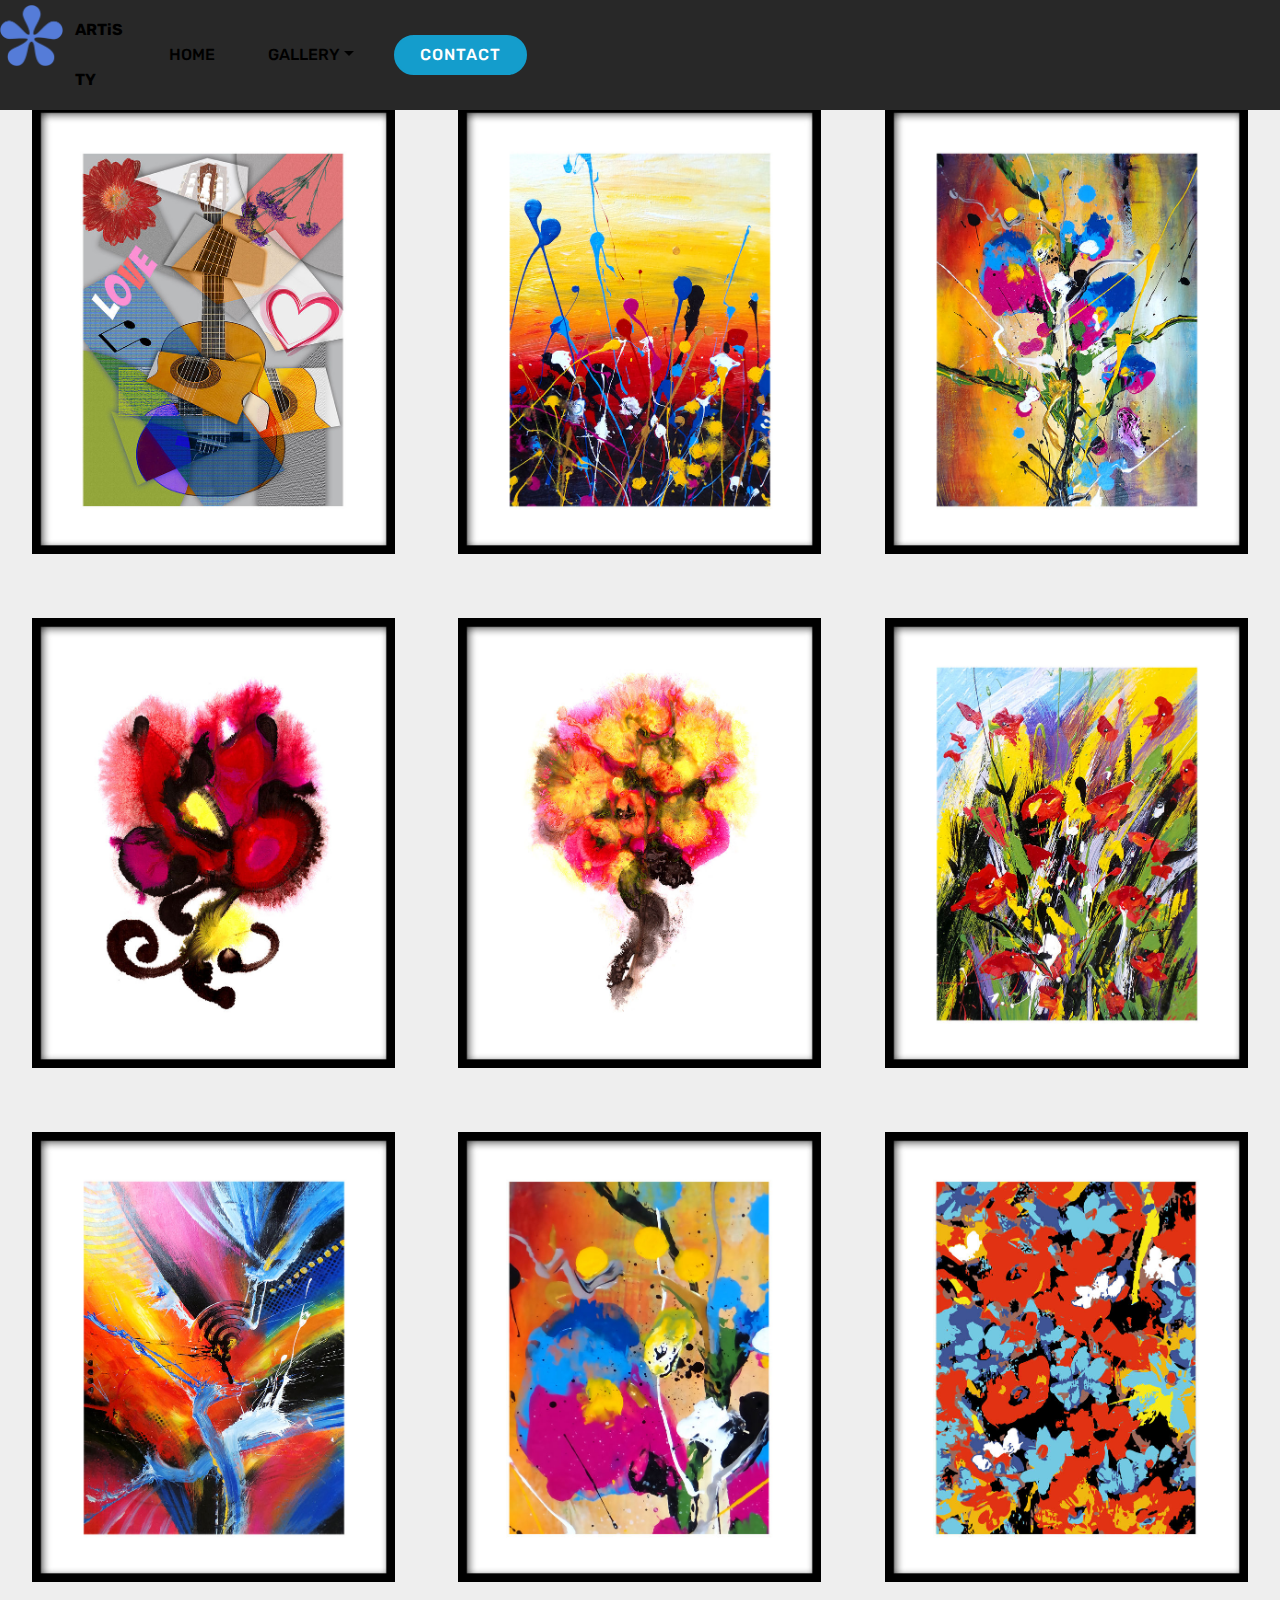
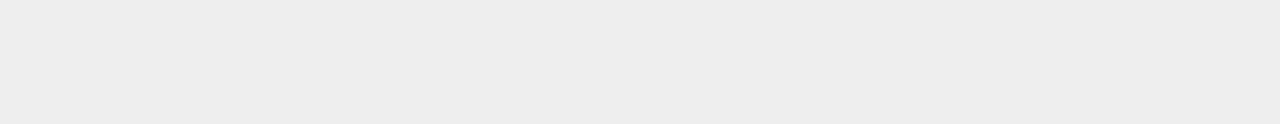
<file: page4.html>
<!DOCTYPE html>
<html  >
<head>
  <!-- Site made with Mobirise Website Builder v4.9.7, https://mobirise.com -->
  <meta charset="UTF-8">
  <meta http-equiv="X-UA-Compatible" content="IE=edge">
  <meta name="generator" content="Mobirise v4.9.7, mobirise.com">
  <meta name="viewport" content="width=device-width, initial-scale=1, minimum-scale=1">
  <link rel="shortcut icon" href="assets/images/logo-artisty.png" type="image/x-icon">
  <meta name="description" content="">
  
  <title>LAMINAS 2</title>
  <link rel="stylesheet" href="assets/web/assets/mobirise-icons/mobirise-icons.css">
  <link rel="stylesheet" href="assets/tether/tether.min.css">
  <link rel="stylesheet" href="assets/bootstrap/css/bootstrap.min.css">
  <link rel="stylesheet" href="assets/bootstrap/css/bootstrap-grid.min.css">
  <link rel="stylesheet" href="assets/bootstrap/css/bootstrap-reboot.min.css">
  <link rel="stylesheet" href="assets/dropdown/css/style.css">
  <link rel="stylesheet" href="assets/socicon/css/styles.css">
  <link rel="stylesheet" href="assets/animatecss/animate.min.css">
  <link rel="stylesheet" href="assets/theme/css/style.css">
  <link rel="stylesheet" href="assets/gallery/style.css">
  <link rel="stylesheet" href="assets/mobirise/css/mbr-additional.css" type="text/css">
  
  
  
</head>
<body>
  <section class="menu cid-rovv2S83tk" once="menu" id="menu2-1">

    

    <nav class="navbar navbar-expand beta-menu navbar-dropdown align-items-center navbar-fixed-top navbar-toggleable-sm">
        <button class="navbar-toggler navbar-toggler-right" type="button" data-toggle="collapse" data-target="#navbarSupportedContent" aria-controls="navbarSupportedContent" aria-expanded="false" aria-label="Toggle navigation">
            <div class="hamburger">
                <span></span>
                <span></span>
                <span></span>
                <span></span>
            </div>
        </button>
        <div class="menu-logo">
            <div class="navbar-brand">
                <span class="navbar-logo">
                    <a href="index.html">
                        <img src="assets/images/logo-artisty.png" alt="Decorprint" title="" style="height: 3.8rem;">
                    </a>
                </span>
                <span class="navbar-caption-wrap"><a class="navbar-caption text-black display-4" href="index.html">ARTiSTY</a></span>
            </div>
        </div>
        <div class="collapse navbar-collapse" id="navbarSupportedContent">
            <ul class="navbar-nav nav-dropdown" data-app-modern-menu="true"><li class="nav-item">
                    <a class="nav-link link text-black display-4" href="index.html">
                        HOME</a>
                </li>
                <li class="nav-item dropdown open">
                    <a class="nav-link link text-black dropdown-toggle display-4" href="page2.html" data-toggle="dropdown-submenu" aria-expanded="false">
                        GALLERY</a><div class="dropdown-menu"><a class="text-black dropdown-item display-4" href="page3.html">LAMINAS</a><a class="text-black dropdown-item display-4" href="page4.html" aria-expanded="false">LAMINAS -II</a><a class="text-black dropdown-item display-4" href="page2.html" aria-expanded="false">INSPIRACION</a></div>
                </li></ul>
            <div class="navbar-buttons mbr-section-btn"><a class="btn btn-sm btn-primary display-4" href="page1.html">
                    
                    CONTACT</a></div>
        </div>
    </nav>
</section>

<section class="engine"><a href="https://mobirise.info/a">online site builder</a></section><section class="mbr-section content4 cid-roJu3d3t7S" id="content4-7">

    

    <div class="container">
        <div class="media-container-row">
            <div class="title col-12 col-md-8">
                <h2 class="align-center pb-3 mbr-fonts-style display-2">
                    LAMINAS - II<br></h2>
                
                
            </div>
        </div>
    </div>
</section>

<section class="mbr-gallery mbr-slider-carousel cid-rq5uvsmeZj" id="gallery1-8">

    

    <div>
        <div><!-- Filter --><!-- Gallery --><div class="mbr-gallery-row"><div class="mbr-gallery-layout-default"><div><div><div class="mbr-gallery-item mbr-gallery-item--p4" data-video-url="false" data-tags="Animada"><div href="#lb-gallery1-8" data-slide-to="0" data-toggle="modal"><img src="assets/images/1-787x977.jpg" alt="" title=""><span class="icon-focus"></span></div></div><div class="mbr-gallery-item mbr-gallery-item--p4" data-video-url="false" data-tags="Animada"><div href="#lb-gallery1-8" data-slide-to="1" data-toggle="modal"><img src="assets/images/2-787x977.jpg" alt="" title=""><span class="icon-focus"></span></div></div><div class="mbr-gallery-item mbr-gallery-item--p4" data-video-url="false" data-tags="Animada"><div href="#lb-gallery1-8" data-slide-to="2" data-toggle="modal"><img src="assets/images/3-1-787x977.jpg" alt="" title=""><span class="icon-focus"></span></div></div><div class="mbr-gallery-item mbr-gallery-item--p4" data-video-url="false" data-tags="Animada"><div href="#lb-gallery1-8" data-slide-to="3" data-toggle="modal"><img src="assets/images/4-1-787x977.jpg" alt="" title=""><span class="icon-focus"></span></div></div><div class="mbr-gallery-item mbr-gallery-item--p4" data-video-url="false" data-tags="Animada"><div href="#lb-gallery1-8" data-slide-to="4" data-toggle="modal"><img src="assets/images/5-787x977.jpg" alt="" title=""><span class="icon-focus"></span></div></div><div class="mbr-gallery-item mbr-gallery-item--p4" data-video-url="false" data-tags="Animada"><div href="#lb-gallery1-8" data-slide-to="5" data-toggle="modal"><img src="assets/images/6-787x977.jpg" alt="" title=""><span class="icon-focus"></span></div></div><div class="mbr-gallery-item mbr-gallery-item--p4" data-video-url="false" data-tags="Animada"><div href="#lb-gallery1-8" data-slide-to="6" data-toggle="modal"><img src="assets/images/7-787x977.jpg" alt="" title=""><span class="icon-focus"></span></div></div><div class="mbr-gallery-item mbr-gallery-item--p4" data-video-url="false" data-tags="Animada"><div href="#lb-gallery1-8" data-slide-to="7" data-toggle="modal"><img src="assets/images/8-787x977.jpg" alt="" title=""><span class="icon-focus"></span></div></div><div class="mbr-gallery-item mbr-gallery-item--p4" data-video-url="false" data-tags="Animada"><div href="#lb-gallery1-8" data-slide-to="8" data-toggle="modal"><img src="assets/images/9-787x977.jpg" alt="" title=""><span class="icon-focus"></span></div></div></div></div><div class="clearfix"></div></div></div><!-- Lightbox --><div data-app-prevent-settings="" class="mbr-slider modal fade carousel slide" tabindex="-1" data-keyboard="true" data-interval="false" id="lb-gallery1-8"><div class="modal-dialog"><div class="modal-content"><div class="modal-body"><div class="carousel-inner"><div class="carousel-item active"><img src="assets/images/1.jpg" alt="" title=""></div><div class="carousel-item"><img src="assets/images/2.jpg" alt="" title=""></div><div class="carousel-item"><img src="assets/images/3-1.jpg" alt="" title=""></div><div class="carousel-item"><img src="assets/images/4-1.jpg" alt="" title=""></div><div class="carousel-item"><img src="assets/images/5.jpg" alt="" title=""></div><div class="carousel-item"><img src="assets/images/6.jpg" alt="" title=""></div><div class="carousel-item"><img src="assets/images/7.jpg" alt="" title=""></div><div class="carousel-item"><img src="assets/images/8.jpg" alt="" title=""></div><div class="carousel-item"><img src="assets/images/9.jpg" alt="" title=""></div></div><a class="carousel-control carousel-control-prev" role="button" data-slide="prev" href="#lb-gallery1-8"><span class="mbri-left mbr-iconfont" aria-hidden="true"></span><span class="sr-only">Previous</span></a><a class="carousel-control carousel-control-next" role="button" data-slide="next" href="#lb-gallery1-8"><span class="mbri-right mbr-iconfont" aria-hidden="true"></span><span class="sr-only">Next</span></a><a class="close" href="#" role="button" data-dismiss="modal"><span class="sr-only">Close</span></a></div></div></div></div></div>
    </div>

</section>

<section once="footers" class="cid-roJhYH4UZb" id="footer7-4">

    

    

    <div class="container">
        <div class="media-container-row align-center mbr-white">
            <div class="row row-links">
                <ul class="foot-menu">
                    
                    
                    
                    
                    
                <li class="foot-menu-item mbr-fonts-style display-7">
                        <a class="text-white mbr-bold" href="index.html" target="_blank">About us</a>
                    </li><li class="foot-menu-item mbr-fonts-style display-7">
                        <a class="text-white mbr-bold" href="index.html" target="_blank">Services</a>
                    </li><li class="foot-menu-item mbr-fonts-style display-7">
                        <a class="text-white mbr-bold" href="index.html" target="_blank">Get In Touch</a>
                    </li></ul>
            </div>
            <div class="row social-row">
                <div class="social-list align-right pb-2">
                    
                    
                    
                    
                    
                    
                <div class="soc-item">
                        <a href="index.html" target="_blank">
                            <span class="mbr-iconfont mbr-iconfont-social socicon-twitter socicon"></span>
                        </a>
                    </div><div class="soc-item">
                        <a href="index.html" target="_blank">
                            <span class="mbr-iconfont mbr-iconfont-social socicon-facebook socicon"></span>
                        </a>
                    </div><div class="soc-item">
                        <a href="index.html" target="_blank">
                            <span class="mbr-iconfont mbr-iconfont-social socicon-youtube socicon"></span>
                        </a>
                    </div><div class="soc-item">
                        <a href="index.html" target="_blank">
                            <span class="mbr-iconfont mbr-iconfont-social socicon-instagram socicon"></span>
                        </a>
                    </div></div>
            </div>
            <div class="row row-copirayt">
                <p class="mbr-text mb-0 mbr-fonts-style mbr-white align-center display-7">
                    © ARTiSTY :: Print Wall - 2019</p>
            </div>
        </div>
    </div>
</section>


  <script src="assets/web/assets/jquery/jquery.min.js"></script>
  <script src="assets/popper/popper.min.js"></script>
  <script src="assets/tether/tether.min.js"></script>
  <script src="assets/bootstrap/js/bootstrap.min.js"></script>
  <script src="assets/smoothscroll/smooth-scroll.js"></script>
  <script src="assets/dropdown/js/script.min.js"></script>
  <script src="assets/touchswipe/jquery.touch-swipe.min.js"></script>
  <script src="assets/viewportchecker/jquery.viewportchecker.js"></script>
  <script src="assets/masonry/masonry.pkgd.min.js"></script>
  <script src="assets/imagesloaded/imagesloaded.pkgd.min.js"></script>
  <script src="assets/bootstrapcarouselswipe/bootstrap-carousel-swipe.js"></script>
  <script src="assets/vimeoplayer/jquery.mb.vimeo_player.js"></script>
  <script src="assets/theme/js/script.js"></script>
  <script src="assets/gallery/player.min.js"></script>
  <script src="assets/gallery/script.js"></script>
  <script src="assets/slidervideo/script.js"></script>
  
  
 <div id="scrollToTop" class="scrollToTop mbr-arrow-up"><a style="text-align: center;"><i class="mbr-arrow-up-icon mbr-arrow-up-icon-cm cm-icon cm-icon-smallarrow-up"></i></a></div>
    <input name="animation" type="hidden">
  </body>
</html>
</file>
<file: assets/web/assets/mobirise-icons/mobirise-icons.css>
@font-face {
  font-family: 'MobiriseIcons';
  src:  url('mobirise-icons.eot?spat4u');
  src:  url('mobirise-icons.eot?spat4u#iefix') format('embedded-opentype'),
    url('mobirise-icons.ttf?spat4u') format('truetype'),
    url('mobirise-icons.woff?spat4u') format('woff'),
    url('mobirise-icons.svg?spat4u#MobiriseIcons') format('svg');
  font-weight: normal;
  font-style: normal;
  font-display: swap;
}

[class^="mbri-"], [class*=" mbri-"] {
  /* use !important to prevent issues with browser extensions that change fonts */
  font-family: MobiriseIcons !important;
  speak: none;
  font-style: normal;
  font-weight: normal;
  font-variant: normal;
  text-transform: none;
  line-height: 1;

  /* Better Font Rendering =========== */
  -webkit-font-smoothing: antialiased;
  -moz-osx-font-smoothing: grayscale;
}

.mbri-add-submenu:before {
  content: "\e900";
}
.mbri-alert:before {
  content: "\e901";
}
.mbri-align-center:before {
  content: "\e902";
}
.mbri-align-justify:before {
  content: "\e903";
}
.mbri-align-left:before {
  content: "\e904";
}
.mbri-align-right:before {
  content: "\e905";
}
.mbri-android:before {
  content: "\e906";
}
.mbri-apple:before {
  content: "\e907";
}
.mbri-arrow-down:before {
  content: "\e908";
}
.mbri-arrow-next:before {
  content: "\e909";
}
.mbri-arrow-prev:before {
  content: "\e90a";
}
.mbri-arrow-up:before {
  content: "\e90b";
}
.mbri-bold:before {
  content: "\e90c";
}
.mbri-bookmark:before {
  content: "\e90d";
}
.mbri-bootstrap:before {
  content: "\e90e";
}
.mbri-briefcase:before {
  content: "\e90f";
}
.mbri-browse:before {
  content: "\e910";
}
.mbri-bulleted-list:before {
  content: "\e911";
}
.mbri-calendar:before {
  content: "\e912";
}
.mbri-camera:before {
  content: "\e913";
}
.mbri-cart-add:before {
  content: "\e914";
}
.mbri-cart-full:before {
  content: "\e915";
}
.mbri-cash:before {
  content: "\e916";
}
.mbri-change-style:before {
  content: "\e917";
}
.mbri-chat:before {
  content: "\e918";
}
.mbri-clock:before {
  content: "\e919";
}
.mbri-close:before {
  content: "\e91a";
}
.mbri-cloud:before {
  content: "\e91b";
}
.mbri-code:before {
  content: "\e91c";
}
.mbri-contact-form:before {
  content: "\e91d";
}
.mbri-credit-card:before {
  content: "\e91e";
}
.mbri-cursor-click:before {
  content: "\e91f";
}
.mbri-cust-feedback:before {
  content: "\e920";
}
.mbri-database:before {
  content: "\e921";
}
.mbri-delivery:before {
  content: "\e922";
}
.mbri-desktop:before {
  content: "\e923";
}
.mbri-devices:before {
  content: "\e924";
}
.mbri-down:before {
  content: "\e925";
}
.mbri-download:before {
  content: "\e989";
}
.mbri-drag-n-drop:before {
  content: "\e927";
}
.mbri-drag-n-drop2:before {
  content: "\e928";
}
.mbri-edit:before {
  content: "\e929";
}
.mbri-edit2:before {
  content: "\e92a";
}
.mbri-error:before {
  content: "\e92b";
}
.mbri-extension:before {
  content: "\e92c";
}
.mbri-features:before {
  content: "\e92d";
}
.mbri-file:before {
  content: "\e92e";
}
.mbri-flag:before {
  content: "\e92f";
}
.mbri-folder:before {
  content: "\e930";
}
.mbri-gift:before {
  content: "\e931";
}
.mbri-github:before {
  content: "\e932";
}
.mbri-globe:before {
  content: "\e933";
}
.mbri-globe-2:before {
  content: "\e934";
}
.mbri-growing-chart:before {
  content: "\e935";
}
.mbri-hearth:before {
  content: "\e936";
}
.mbri-help:before {
  content: "\e937";
}
.mbri-home:before {
  content: "\e938";
}
.mbri-hot-cup:before {
  content: "\e939";
}
.mbri-idea:before {
  content: "\e93a";
}
.mbri-image-gallery:before {
  content: "\e93b";
}
.mbri-image-slider:before {
  content: "\e93c";
}
.mbri-info:before {
  content: "\e93d";
}
.mbri-italic:before {
  content: "\e93e";
}
.mbri-key:before {
  content: "\e93f";
}
.mbri-laptop:before {
  content: "\e940";
}
.mbri-layers:before {
  content: "\e941";
}
.mbri-left-right:before {
  content: "\e942";
}
.mbri-left:before {
  content: "\e943";
}
.mbri-letter:before {
  content: "\e944";
}
.mbri-like:before {
  content: "\e945";
}
.mbri-link:before {
  content: "\e946";
}
.mbri-lock:before {
  content: "\e947";
}
.mbri-login:before {
  content: "\e948";
}
.mbri-logout:before {
  content: "\e949";
}
.mbri-magic-stick:before {
  content: "\e94a";
}
.mbri-map-pin:before {
  content: "\e94b";
}
.mbri-menu:before {
  content: "\e94c";
}
.mbri-mobile:before {
  content: "\e94d";
}
.mbri-mobile2:before {
  content: "\e94e";
}
.mbri-mobirise:before {
  content: "\e94f";
}
.mbri-more-horizontal:before {
  content: "\e950";
}
.mbri-more-vertical:before {
  content: "\e951";
}
.mbri-music:before {
  content: "\e952";
}
.mbri-new-file:before {
  content: "\e953";
}
.mbri-numbered-list:before {
  content: "\e954";
}
.mbri-opened-folder:before {
  content: "\e955";
}
.mbri-pages:before {
  content: "\e956";
}
.mbri-paper-plane:before {
  content: "\e957";
}
.mbri-paperclip:before {
  content: "\e958";
}
.mbri-photo:before {
  content: "\e959";
}
.mbri-photos:before {
  content: "\e95a";
}
.mbri-pin:before {
  content: "\e95b";
}
.mbri-play:before {
  content: "\e95c";
}
.mbri-plus:before {
  content: "\e95d";
}
.mbri-preview:before {
  content: "\e95e";
}
.mbri-print:before {
  content: "\e95f";
}
.mbri-protect:before {
  content: "\e960";
}
.mbri-question:before {
  content: "\e961";
}
.mbri-quote-left:before {
  content: "\e962";
}
.mbri-quote-right:before {
  content: "\e963";
}
.mbri-refresh:before {
  content: "\e964";
}
.mbri-responsive:before {
  content: "\e965";
}
.mbri-right:before {
  content: "\e966";
}
.mbri-rocket:before {
  content: "\e967";
}
.mbri-sad-face:before {
  content: "\e968";
}
.mbri-sale:before {
  content: "\e969";
}
.mbri-save:before {
  content: "\e96a";
}
.mbri-search:before {
  content: "\e96b";
}
.mbri-setting:before {
  content: "\e96c";
}
.mbri-setting2:before {
  content: "\e96d";
}
.mbri-setting3:before {
  content: "\e96e";
}
.mbri-share:before {
  content: "\e96f";
}
.mbri-shopping-bag:before {
  content: "\e970";
}
.mbri-shopping-basket:before {
  content: "\e971";
}
.mbri-shopping-cart:before {
  content: "\e972";
}
.mbri-sites:before {
  content: "\e973";
}
.mbri-smile-face:before {
  content: "\e974";
}
.mbri-speed:before {
  content: "\e975";
}
.mbri-star:before {
  content: "\e976";
}
.mbri-success:before {
  content: "\e977";
}
.mbri-sun:before {
  content: "\e978";
}
.mbri-sun2:before {
  content: "\e979";
}
.mbri-tablet:before {
  content: "\e97a";
}
.mbri-tablet-vertical:before {
  content: "\e97b";
}
.mbri-target:before {
  content: "\e97c";
}
.mbri-timer:before {
  content: "\e97d";
}
.mbri-to-ftp:before {
  content: "\e97e";
}
.mbri-to-local-drive:before {
  content: "\e97f";
}
.mbri-touch-swipe:before {
  content: "\e980";
}
.mbri-touch:before {
  content: "\e981";
}
.mbri-trash:before {
  content: "\e982";
}
.mbri-underline:before {
  content: "\e983";
}
.mbri-unlink:before {
  content: "\e984";
}
.mbri-unlock:before {
  content: "\e985";
}
.mbri-up-down:before {
  content: "\e986";
}
.mbri-up:before {
  content: "\e987";
}
.mbri-update:before {
  content: "\e988";
}
.mbri-upload:before {
 content: "\e926"; 
}
.mbri-user:before {
  content: "\e98a";
}
.mbri-user2:before {
  content: "\e98b";
}
.mbri-users:before {
  content: "\e98c";
}
.mbri-video:before {
  content: "\e98d";
}
.mbri-video-play:before {
  content: "\e98e";
}
.mbri-watch:before {
  content: "\e98f";
}
.mbri-website-theme:before {
  content: "\e990";
}
.mbri-wifi:before {
  content: "\e991";
}
.mbri-windows:before {
  content: "\e992";
}
.mbri-zoom-out:before {
  content: "\e993";
}
.mbri-redo:before {
  content: "\e994";
}
.mbri-undo:before {
  content: "\e995";
}
</file>
<file: assets/dropdown/css/style.css>
.navbar-dropdown {
  left: 0;
  padding: 0;
  position: absolute;
  right: 0;
  top: 0;
  transition: all 0.45s ease;
  z-index: 1030;
  background: #282828; }
  .navbar-dropdown .navbar-logo {
    margin-right: 0.8rem;
    transition: margin 0.3s ease-in-out;
    vertical-align: middle; }
    .navbar-dropdown .navbar-logo img {
      height: 3.125rem;
      transition: all 0.3s ease-in-out; }
    .navbar-dropdown .navbar-logo.mbr-iconfont {
      font-size: 3.125rem;
      line-height: 3.125rem; }
  .navbar-dropdown .navbar-caption {
    font-weight: 700;
    white-space: normal;
    vertical-align: -4px;
    line-height: 3.125rem !important; }
    .navbar-dropdown .navbar-caption, .navbar-dropdown .navbar-caption:hover {
      color: inherit;
      text-decoration: none; }
  .navbar-dropdown .mbr-iconfont + .navbar-caption {
    vertical-align: -1px; }
  .navbar-dropdown.navbar-fixed-top {
    position: fixed; }
  .navbar-dropdown .navbar-brand span {
    vertical-align: -4px; }
  .navbar-dropdown.bg-color.transparent {
    background: none; }
  .navbar-dropdown.navbar-short .navbar-brand {
    padding: 0.625rem 0; }
    .navbar-dropdown.navbar-short .navbar-brand span {
      vertical-align: -1px; }
  .navbar-dropdown.navbar-short .navbar-caption {
    line-height: 2.375rem !important;
    vertical-align: -2px; }
  .navbar-dropdown.navbar-short .navbar-logo {
    margin-right: 0.5rem; }
    .navbar-dropdown.navbar-short .navbar-logo img {
      height: 2.375rem; }
    .navbar-dropdown.navbar-short .navbar-logo.mbr-iconfont {
      font-size: 2.375rem;
      line-height: 2.375rem; }
  .navbar-dropdown.navbar-short .mbr-table-cell {
    height: 3.625rem; }
  .navbar-dropdown .navbar-close {
    left: 0.6875rem;
    position: fixed;
    top: 0.75rem;
    z-index: 1000; }
  .navbar-dropdown .hamburger-icon {
    content: "";
    display: inline-block;
    vertical-align: middle;
    width: 16px;
    -webkit-box-shadow: 0 -6px 0 1px #282828,0 0 0 1px #282828,0 6px 0 1px #282828;
    -moz-box-shadow: 0 -6px 0 1px #282828,0 0 0 1px #282828,0 6px 0 1px #282828;
    box-shadow: 0 -6px 0 1px #282828,0 0 0 1px #282828,0 6px 0 1px #282828; }

.dropdown-menu .dropdown-toggle[data-toggle="dropdown-submenu"]::after {
  border-bottom: 0.35em solid transparent;
  border-left: 0.35em solid;
  border-right: 0;
  border-top: 0.35em solid transparent;
  margin-left: 0.3rem; }

.dropdown-menu .dropdown-item:focus {
  outline: 0; }

.nav-dropdown {
  font-size: 0.75rem;
  font-weight: 500;
  height: auto !important; }
  .nav-dropdown .nav-btn {
    padding-left: 1rem; }
  .nav-dropdown .link {
    margin: .667em 1.667em;
    font-weight: 500;
    padding: 0;
    transition: color .2s ease-in-out; }
    .nav-dropdown .link.dropdown-toggle {
      margin-right: 2.583em; }
      .nav-dropdown .link.dropdown-toggle::after {
        margin-left: .25rem;
        border-top: 0.35em solid;
        border-right: 0.35em solid transparent;
        border-left: 0.35em solid transparent;
        border-bottom: 0; }
      .nav-dropdown .link.dropdown-toggle[aria-expanded="true"] {
        margin: 0;
        padding: 0.667em 3.263em  0.667em 1.667em; }
  .nav-dropdown .link::after,
  .nav-dropdown .dropdown-item::after {
    color: inherit; }
  .nav-dropdown .btn {
    font-size: 0.75rem;
    font-weight: 700;
    letter-spacing: 0;
    margin-bottom: 0;
    padding-left: 1.25rem;
    padding-right: 1.25rem; }
  .nav-dropdown .dropdown-menu {
    border-radius: 0;
    border: 0;
    left: 0;
    margin: 0;
    padding-bottom: 1.25rem;
    padding-top: 1.25rem;
    position: relative; }
  .nav-dropdown .dropdown-submenu {
    margin-left: 0.125rem;
    top: 0; }
  .nav-dropdown .dropdown-item {
    font-weight: 500;
    line-height: 2;
    padding: 0.3846em 4.615em 0.3846em 1.5385em;
    position: relative;
    transition: color .2s ease-in-out, background-color .2s ease-in-out; }
    .nav-dropdown .dropdown-item::after {
      margin-top: -0.3077em;
      position: absolute;
      right: 1.1538em;
      top: 50%; }
    .nav-dropdown .dropdown-item:focus, .nav-dropdown .dropdown-item:hover {
      background: none; }

@media (max-width: 767px) {
  .nav-dropdown.navbar-toggleable-sm {
    bottom: 0;
    display: none;
    left: 0;
    overflow-x: hidden;
    position: fixed;
    top: 0;
    transform: translateX(-100%);
    -ms-transform: translateX(-100%);
    -webkit-transform: translateX(-100%);
    width: 18.75rem;
    z-index: 999; } }
.nav-dropdown.navbar-toggleable-xl {
  bottom: 0;
  display: none;
  left: 0;
  overflow-x: hidden;
  position: fixed;
  top: 0;
  transform: translateX(-100%);
  -ms-transform: translateX(-100%);
  -webkit-transform: translateX(-100%);
  width: 18.75rem;
  z-index: 999; }

.nav-dropdown-sm {
  display: block !important;
  overflow-x: hidden;
  overflow: auto;
  padding-top: 3.875rem; }
  .nav-dropdown-sm::after {
    content: "";
    display: block;
    height: 3rem;
    width: 100%; }
  .nav-dropdown-sm.collapse.in ~ .navbar-close {
    display: block !important; }
  .nav-dropdown-sm.collapsing, .nav-dropdown-sm.collapse.in {
    transform: translateX(0);
    -ms-transform: translateX(0);
    -webkit-transform: translateX(0);
    transition: all 0.25s ease-out;
    -webkit-transition: all 0.25s ease-out;
    background: #282828; }
  .nav-dropdown-sm.collapsing[aria-expanded="false"] {
    transform: translateX(-100%);
    -ms-transform: translateX(-100%);
    -webkit-transform: translateX(-100%); }
  .nav-dropdown-sm .nav-item {
    display: block;
    margin-left: 0 !important;
    padding-left: 0; }
  .nav-dropdown-sm .link,
  .nav-dropdown-sm .dropdown-item {
    border-top: 1px dotted rgba(255, 255, 255, 0.1);
    font-size: 0.8125rem;
    line-height: 1.6;
    margin: 0 !important;
    padding: 0.875rem 2.4rem 0.875rem 1.5625rem !important;
    position: relative;
    white-space: normal; }
    .nav-dropdown-sm .link:focus, .nav-dropdown-sm .link:hover,
    .nav-dropdown-sm .dropdown-item:focus,
    .nav-dropdown-sm .dropdown-item:hover {
      background: rgba(0, 0, 0, 0.2) !important;
      color: #c0a375; }
  .nav-dropdown-sm .nav-btn {
    position: relative;
    padding: 1.5625rem 1.5625rem 0 1.5625rem; }
    .nav-dropdown-sm .nav-btn::before {
      border-top: 1px dotted rgba(255, 255, 255, 0.1);
      content: "";
      left: 0;
      position: absolute;
      top: 0;
      width: 100%; }
    .nav-dropdown-sm .nav-btn + .nav-btn {
      padding-top: 0.625rem; }
      .nav-dropdown-sm .nav-btn + .nav-btn::before {
        display: none; }
  .nav-dropdown-sm .btn {
    padding: 0.625rem 0; }
  .nav-dropdown-sm .dropdown-toggle[data-toggle="dropdown-submenu"]::after {
    margin-left: .25rem;
    border-top: 0.35em solid;
    border-right: 0.35em solid transparent;
    border-left: 0.35em solid transparent;
    border-bottom: 0; }
  .nav-dropdown-sm .dropdown-toggle[data-toggle="dropdown-submenu"][aria-expanded="true"]::after {
    border-top: 0;
    border-right: 0.35em solid transparent;
    border-left: 0.35em solid transparent;
    border-bottom: 0.35em solid; }
  .nav-dropdown-sm .dropdown-menu {
    margin: 0;
    padding: 0;
    position: relative;
    top: 0;
    left: 0;
    width: 100%;
    border: 0;
    float: none;
    border-radius: 0;
    background: none; }
  .nav-dropdown-sm .dropdown-submenu {
    left: 100%;
    margin-left: 0.125rem;
    margin-top: -1.25rem;
    top: 0; }

.navbar-toggleable-sm .nav-dropdown .dropdown-menu {
  position: absolute; }

.navbar-toggleable-sm .nav-dropdown .dropdown-submenu {
  left: 100%;
  margin-left: 0.125rem;
  margin-top: -1.25rem;
  top: 0; }

.navbar-toggleable-sm.opened .nav-dropdown .dropdown-menu {
  position: relative; }

.navbar-toggleable-sm.opened .nav-dropdown .dropdown-submenu {
  left: 0;
  margin-left: 00rem;
  margin-top: 0rem;
  top: 0; }

.is-builder .nav-dropdown.collapsing {
  transition: none !important; }

/*# sourceMappingURL=style.css.map */
</file>
<file: assets/theme/css/style.css>
/*!
 * Mobirise v4 theme (https://mobirise.com/)
 * Copyright 2017 Mobirise
 */
section {
  background-color: #eeeeee; }

body {
  font-style: normal;
  line-height: 1.5; }

section,
.container,
.container-fluid {
  position: relative;
  word-wrap: break-word; }

a.mbr-iconfont:hover {
  text-decoration: none; }

.article .lead p,
.article .lead ul,
.article .lead ol,
.article .lead pre,
.article .lead blockquote {
  margin-bottom: 0; }

ul,
ol,
pre,
blockquote {
  margin-bottom: 2.3125rem; }

pre {
  background: #f4f4f4;
  padding: 10px 24px;
  white-space: pre-wrap; }

.inactive {
  -webkit-user-select: none;
  -moz-user-select: none;
  -ms-user-select: none;
  user-select: none;
  pointer-events: none;
  -webkit-user-drag: none;
  user-drag: none; }

.mbr-section__comments .row {
  justify-content: center;
  -webkit-justify-content: center; }

a {
  font-style: normal;
  font-weight: 400;
  cursor: pointer; }
  a, a:hover {
    text-decoration: none; }

figure {
  margin-bottom: 0; }

body {
  color: #232323; }

h1,
h2,
h3,
h4,
h5,
h6,
.h1,
.h2,
.h3,
.h4,
.h5,
.h6,
.display-1,
.display-2,
.display-3,
.display-4 {
  line-height: 1;
  word-break: break-word;
  word-wrap: break-word; }

.mbr-section-title {
  font-style: normal;
  line-height: 1.2; }

.mbr-section-subtitle {
  line-height: 1.3; }

.mbr-text {
  font-style: normal;
  line-height: 1.6; }

b,
strong {
  font-weight: bold; }

blockquote {
  padding: 10px 0 10px 20px;
  position: relative;
  border-left: 2px solid;
  border-color: #ff3366; }

input:-webkit-autofill, input:-webkit-autofill:hover, input:-webkit-autofill:focus, input:-webkit-autofill:active {
  transition-delay: 9999s;
  transition-property: background-color, color; }

textarea[type='hidden'] {
  display: none; }

body {
  position: relative; }

section {
  background-position: 50% 50%;
  background-repeat: no-repeat;
  background-size: cover; }
  section .mbr-background-video,
  section .mbr-background-video-preview {
    position: absolute;
    bottom: 0;
    left: 0;
    right: 0;
    top: 0; }

.hidden {
  visibility: hidden; }

.mbr-z-index20 {
  z-index: 20; }

/*! Base colors */
.mbr-white {
  color: #ffffff; }

.mbr-black {
  color: #000000; }

.mbr-bg-white {
  background-color: #ffffff; }

.mbr-bg-black {
  background-color: #000000; }

/*! Text-aligns */
.align-left {
  text-align: left; }

.align-center {
  text-align: center; }

.align-right {
  text-align: right; }

@media (max-width: 767px) {
  .align-left,
  .align-center,
  .align-right,
  .mbr-section-btn,
  .mbr-section-title {
    text-align: center; } }
/*! Font-weight  */
.mbr-light {
  font-weight: 300; }

.mbr-regular {
  font-weight: 400; }

.mbr-semibold {
  font-weight: 500; }

.mbr-bold {
  font-weight: 700; }

/*! Media  */
.media-size-item {
  -webkit-flex: 1 1 auto;
  -moz-flex: 1 1 auto;
  -ms-flex: 1 1 auto;
  -o-flex: 1 1 auto;
  flex: 1 1 auto; }

.media-content {
  -webkit-flex-basis: 100%;
  flex-basis: 100%; }

.media-container-row {
  display: -ms-flexbox;
  display: -webkit-flex;
  display: flex;
  -webkit-flex-direction: row;
  -ms-flex-direction: row;
  flex-direction: row;
  -webkit-flex-wrap: wrap;
  -ms-flex-wrap: wrap;
  flex-wrap: wrap;
  -webkit-justify-content: center;
  -ms-flex-pack: center;
  justify-content: center;
  -webkit-align-content: center;
  -ms-flex-line-pack: center;
  align-content: center;
  -webkit-align-items: start;
  -ms-flex-align: start;
  align-items: start; }
  .media-container-row .media-size-item {
    width: 400px; }

.media-container-column {
  display: -ms-flexbox;
  display: -webkit-flex;
  display: flex;
  -webkit-flex-direction: column;
  -ms-flex-direction: column;
  flex-direction: column;
  -webkit-flex-wrap: wrap;
  -ms-flex-wrap: wrap;
  flex-wrap: wrap;
  -webkit-justify-content: center;
  -ms-flex-pack: center;
  justify-content: center;
  -webkit-align-content: center;
  -ms-flex-line-pack: center;
  align-content: center;
  -webkit-align-items: stretch;
  -ms-flex-align: stretch;
  align-items: stretch; }
  .media-container-column > * {
    width: 100%; }

@media (min-width: 992px) {
  .media-container-row {
    -webkit-flex-wrap: nowrap;
    -ms-flex-wrap: nowrap;
    flex-wrap: nowrap; } }
figure {
  overflow: hidden; }

figure[mbr-media-size] {
  transition: width 0.1s; }

.mbr-figure img,
.mbr-figure iframe {
  display: block;
  width: 100%; }

.card {
  background-color: transparent;
  border: none; }

.card-box {
  width: 100%; }

.card-img {
  text-align: center;
  flex-shrink: 0;
  -webkit-flex-shrink: 0; }

.media {
  max-width: 100%;
  margin: 0 auto; }

.mbr-figure {
  -ms-flex-item-align: center;
  -ms-grid-row-align: center;
  -webkit-align-self: center;
  align-self: center; }

.media-container > div {
  max-width: 100%; }

.mbr-figure img,
.card-img img {
  width: 100%; }

@media (max-width: 991px) {
  .media-size-item {
    width: auto !important; }

  .media {
    width: auto; }

  .mbr-figure {
    width: 100% !important; } }
/*! Buttons */
.btn {
  font-weight: 500;
  border-width: 2px;
  font-style: normal;
  letter-spacing: 1px;
  margin: .4rem .8rem;
  white-space: normal;
  -webkit-transition: all .3s ease-in-out;
  -moz-transition: all .3s ease-in-out;
  transition: all .3s ease-in-out;
  display: inline-flex;
  align-items: center;
  justify-content: center;
  word-break: break-word;
  -webkit-align-items: center;
  -webkit-justify-content: center;
  display: -webkit-inline-flex; }

.btn-sm {
  font-weight: 500;
  letter-spacing: 1px;
  -webkit-transition: all .3s ease-in-out;
  -moz-transition: all .3s ease-in-out;
  transition: all .3s ease-in-out; }

.btn-md {
  font-weight: 500;
  letter-spacing: 1px;
  margin: .4rem .8rem !important;
  -webkit-transition: all .3s ease-in-out;
  -moz-transition: all .3s ease-in-out;
  transition: all .3s ease-in-out; }

.btn-lg {
  font-weight: 500;
  letter-spacing: 1px;
  margin: .4rem .8rem !important;
  -webkit-transition: all .3s ease-in-out;
  -moz-transition: all .3s ease-in-out;
  transition: all .3s ease-in-out; }

.mbr-section-btn {
  margin-left: -0.25rem;
  margin-right: -0.25rem;
  font-size: 0; }

nav .mbr-section-btn {
  margin-left: 0rem;
  margin-right: 0rem; }

.btn-form {
  border-radius: 0; }
  .btn-form:hover {
    cursor: pointer; }

/*! Btn icon margin */
.btn .mbr-iconfont,
.btn.btn-sm .mbr-iconfont {
  cursor: pointer;
  margin-right: 0.5rem; }

.btn.btn-md .mbr-iconfont,
.btn.btn-md .mbr-iconfont {
  margin-right: 0.8rem; }

.mbr-regular {
  font-weight: 400; }

.mbr-semibold {
  font-weight: 500; }

.mbr-bold {
  font-weight: 700; }

[type='submit'] {
  -webkit-appearance: none; }

/*! Full-screen */
.mbr-fullscreen .mbr-overlay {
  min-height: 100vh; }

.mbr-fullscreen {
  display: flex;
  display: -webkit-flex;
  display: -moz-flex;
  display: -ms-flex;
  display: -o-flex;
  align-items: center;
  -webkit-align-items: center;
  min-height: 100vh;
  padding-top: 3rem;
  padding-bottom: 3rem; }

/*! Map */
.map {
  height: 25rem;
  position: relative; }
  .map iframe {
    width: 100%;
    height: 100%; }

.mbr-overlay {
  background-color: #000;
  bottom: 0;
  left: 0;
  opacity: .5;
  position: absolute;
  right: 0;
  top: 0;
  z-index: 0;
  pointer-events: none; }

/* Form */
blockquote {
  font-style: italic;
  padding: 10px 0 10px 20px;
  font-size: 1.09rem;
  position: relative;
  border-width: 3px; }

.form-control {
  background-color: #f5f5f5;
  box-shadow: none;
  color: #565656;
  line-height: 1.43;
  min-height: 3.5em;
  padding: 1.07em .5em; }
  .form-control, .form-control:focus {
    border: 1px solid #e8e8e8; }
  .form-active .form-control:invalid {
    border-color: red; }

.form-control-label {
  position: relative;
  cursor: pointer;
  margin-bottom: .357em;
  padding: 0; }

.alert {
  color: #ffffff;
  border-radius: 0;
  border: 0;
  font-size: .875rem;
  line-height: 1.5;
  margin-bottom: 1.875rem;
  padding: 1.25rem;
  position: relative; }
  .alert.alert-form::after {
    background-color: inherit;
    bottom: -7px;
    content: "";
    display: block;
    height: 14px;
    left: 50%;
    margin-left: -7px;
    position: absolute;
    transform: rotate(45deg);
    width: 14px;
    -webkit-transform: rotate(45deg); }

.form-asterisk {
  font-family: initial;
  position: absolute;
  top: -2px;
  font-weight: normal; }

/*! Scroll to top arrow */
#scrollToTop a i:before {
  content: '';
  position: absolute;
  height: 40%;
  top: 25%;
  background: #fff;
  width: 2px;
  left: calc(50% - 1px); }
#scrollToTop a i:after {
  content: '';
  position: absolute;
  display: block;
  border-top: 2px solid #fff;
  border-right: 2px solid #fff;
  width: 40%;
  height: 40%;
  left: 30%;
  bottom: 30%;
  transform: rotate(135deg);
  -webkit-transform: rotate(135deg); }

.mbr-arrow-up {
  bottom: 25px;
  right: 90px;
  position: fixed;
  text-align: right;
  z-index: 5000;
  color: #ffffff;
  font-size: 32px;
  transform: rotate(180deg);
  -webkit-transform: rotate(180deg); }

.mbr-arrow-up a {
  background: rgba(0, 0, 0, 0.2);
  border-radius: 3px;
  color: #fff;
  display: inline-block;
  height: 60px;
  width: 60px;
  outline-style: none !important;
  position: relative;
  text-decoration: none;
  transition: all 0.3s ease-in-out;
  cursor: pointer;
  text-align: center; }
  .mbr-arrow-up a:hover {
    background-color: rgba(0, 0, 0, 0.4); }
  .mbr-arrow-up a i {
    line-height: 60px; }

.mbr-arrow-up-icon {
  display: block;
  color: #fff; }

.mbr-arrow-up-icon::before {
  content: '\203a';
  display: inline-block;
  font-family: serif;
  font-size: 32px;
  line-height: 1;
  font-style: normal;
  position: relative;
  top: 6px;
  left: -4px;
  -webkit-transform: rotate(-90deg);
  transform: rotate(-90deg); }

/*! Arrow Down */
.mbr-arrow {
  position: absolute;
  bottom: 45px;
  left: 50%;
  width: 60px;
  height: 60px;
  cursor: pointer;
  background-color: rgba(80, 80, 80, 0.5);
  border-radius: 50%;
  -webkit-transform: translateX(-50%);
  transform: translateX(-50%); }
  .mbr-arrow > a {
    display: inline-block;
    text-decoration: none;
    outline-style: none;
    -webkit-animation: arrowdown 1.7s ease-in-out infinite;
    animation: arrowdown 1.7s ease-in-out infinite; }
    .mbr-arrow > a > i {
      position: absolute;
      top: -2px;
      left: 15px;
      font-size: 2rem; }

@keyframes arrowdown {
  0% {
    transform: translateY(0px);
    -webkit-transform: translateY(0px); }
  50% {
    transform: translateY(-5px);
    -webkit-transform: translateY(-5px); }
  100% {
    transform: translateY(0px);
    -webkit-transform: translateY(0px); } }
@-webkit-keyframes arrowdown {
  0% {
    transform: translateY(0px);
    -webkit-transform: translateY(0px); }
  50% {
    transform: translateY(-5px);
    -webkit-transform: translateY(-5px); }
  100% {
    transform: translateY(0px);
    -webkit-transform: translateY(0px); } }
@media (max-width: 500px) {
  .mbr-arrow-up {
    left: 50%;
    right: auto;
    transform: translateX(-50%) rotate(180deg);
    -webkit-transform: translateX(-50%) rotate(180deg); } }
/*Gradients animation*/
@keyframes gradient-animation {
  from {
    background-position: 0% 100%;
    animation-timing-function: ease-in-out; }
  to {
    background-position: 100% 0%;
    animation-timing-function: ease-in-out; } }
@-webkit-keyframes gradient-animation {
  from {
    background-position: 0% 100%;
    animation-timing-function: ease-in-out; }
  to {
    background-position: 100% 0%;
    animation-timing-function: ease-in-out; } }
.bg-gradient {
  background-size: 200% 200%;
  animation: gradient-animation 5s infinite alternate;
  -webkit-animation: gradient-animation 5s infinite alternate; }

.menu .navbar-brand {
  display: -webkit-flex; }
  .menu .navbar-brand span {
    display: flex;
    display: -webkit-flex; }
  .menu .navbar-brand .navbar-caption-wrap {
    display: -webkit-flex; }
  .menu .navbar-brand .navbar-logo img {
    display: -webkit-flex; }
@media (min-width: 768px) and (max-width: 1023px) {
  .menu .navbar-toggleable-sm .navbar-nav {
    display: -webkit-box;
    display: -webkit-flex;
    display: -ms-flexbox; } }
@media (max-width: 1023px) {
  .menu .navbar-collapse {
    max-height: 93.5vh; }
    .menu .navbar-collapse.show {
      overflow: auto; } }
@media (min-width: 1024px) {
  .menu .navbar-nav.nav-dropdown {
    display: -webkit-flex; }
  .menu .navbar-toggleable-sm .navbar-collapse {
    display: -webkit-flex !important; }
  .menu .collapsed .navbar-collapse {
    max-height: 93.5vh; }
    .menu .collapsed .navbar-collapse.show {
      overflow: auto; } }
@media (max-width: 767px) {
  .menu .navbar-collapse {
    max-height: 80vh; } }

/* Others*/
.note-check a[data-value=Rubik] {
  font-style: normal; }

.mbr-arrow a {
  color: #ffffff; }

@media (max-width: 767px) {
  .mbr-arrow {
    display: none; } }
.navbar {
  display: -webkit-flex;
  -webkit-flex-wrap: wrap;
  -webkit-align-items: center;
  -webkit-justify-content: space-between; }

.navbar-collapse {
  -webkit-flex-basis: 100%;
  -webkit-flex-grow: 1;
  -webkit-align-items: center; }

.nav-dropdown .link {
  padding: 0.667em 1.667em !important;
  margin: 0 !important; }

.nav {
  display: -webkit-flex;
  -webkit-flex-wrap: wrap; }

.row {
  display: -webkit-flex;
  -webkit-flex-wrap: wrap; }

.justify-content-center {
  -webkit-justify-content: center; }

.form-inline {
  display: -webkit-flex;
  -webkit-flex-flow: row wrap;
  -webkit-align-items: center; }

.card-wrapper {
  -webkit-flex: 1; }

.carousel-control {
  z-index: 10;
  display: -webkit-flex;
  -webkit-align-items: center;
  -webkit-justify-content: center; }

.carousel-controls {
  display: -webkit-flex; }

.media {
  display: -webkit-flex; }

.form-group:focus {
  outline: none; }

.jq-selectbox__select {
  padding: 1.07em 0.5em;
  position: absolute;
  top: 0;
  left: 0;
  width: 100%; }

.jq-selectbox__dropdown {
  position: absolute;
  top: 100% !important;
  left: 0 !important;
  width: 100% !important; }

.jq-selectbox__trigger-arrow {
  transform: translateY(-50%); }

.jq-selectbox li {
  padding: 1.07em 0.5em; }

input[type='range'] {
  padding-left: 0 !important;
  padding-right: 0 !important; }

.modal-dialog,
.modal-content {
  height: 100%; }

.modal-dialog .carousel-inner {
  height: calc(100vh - 1.75rem); }
  @media (max-width: 575px) {
    .modal-dialog .carousel-inner {
      height: calc(100vh - 1rem); } }

.carousel-item {
  text-align: center; }

.carousel-item img {
  margin: auto; }

.navbar-toggler {
  -webkit-align-self: flex-start;
  -ms-flex-item-align: start;
  align-self: flex-start;
  padding: 0.25rem 0.75rem;
  font-size: 1.25rem;
  line-height: 1;
  background: transparent;
  border: 1px solid transparent;
  -webkit-border-radius: 0.25rem;
  border-radius: 0.25rem; }

.navbar-toggler:focus,
.navbar-toggler:hover {
  text-decoration: none; }

.navbar-toggler-icon {
  display: inline-block;
  width: 1.5em;
  height: 1.5em;
  vertical-align: middle;
  content: '';
  background: no-repeat center center;
  -webkit-background-size: 100% 100%;
  -o-background-size: 100% 100%;
  background-size: 100% 100%; }

.navbar-toggler-left {
  position: absolute;
  left: 1rem; }

.navbar-toggler-right {
  position: absolute;
  right: 1rem; }

@media (max-width: 575px) {
  .navbar-toggleable .navbar-nav .dropdown-menu {
    position: static;
    float: none; }

  .navbar-toggleable > .container {
    padding-right: 0;
    padding-left: 0; } }
@media (min-width: 576px) {
  .navbar-toggleable {
    -webkit-box-orient: horizontal;
    -webkit-box-direction: normal;
    -webkit-flex-direction: row;
    -ms-flex-direction: row;
    flex-direction: row;
    -webkit-flex-wrap: nowrap;
    -ms-flex-wrap: nowrap;
    flex-wrap: nowrap;
    -webkit-box-align: center;
    -webkit-align-items: center;
    -ms-flex-align: center;
    align-items: center; }

  .navbar-toggleable .navbar-nav {
    -webkit-box-orient: horizontal;
    -webkit-box-direction: normal;
    -webkit-flex-direction: row;
    -ms-flex-direction: row;
    flex-direction: row; }

  .navbar-toggleable .navbar-nav .nav-link {
    padding-right: 0.5rem;
    padding-left: 0.5rem; }

  .navbar-toggleable > .container {
    display: -webkit-box;
    display: -webkit-flex;
    display: -ms-flexbox;
    display: flex;
    -webkit-flex-wrap: nowrap;
    -ms-flex-wrap: nowrap;
    flex-wrap: nowrap;
    -webkit-box-align: center;
    -webkit-align-items: center;
    -ms-flex-align: center;
    align-items: center; }

  .navbar-toggleable .navbar-collapse {
    display: -webkit-box !important;
    display: -webkit-flex !important;
    display: -ms-flexbox !important;
    display: flex !important;
    width: 100%; }

  .navbar-toggleable .navbar-toggler {
    display: none; } }
@media (max-width: 767px) {
  .navbar-toggleable-sm .navbar-nav .dropdown-menu {
    position: static;
    float: none; }

  .navbar-toggleable-sm > .container {
    padding-right: 0;
    padding-left: 0; } }
@media (min-width: 768px) {
  .navbar-toggleable-sm {
    -webkit-box-orient: horizontal;
    -webkit-box-direction: normal;
    -webkit-flex-direction: row;
    -ms-flex-direction: row;
    flex-direction: row;
    -webkit-flex-wrap: nowrap;
    -ms-flex-wrap: nowrap;
    flex-wrap: nowrap;
    -webkit-box-align: center;
    -webkit-align-items: center;
    -ms-flex-align: center;
    align-items: center; }

  .navbar-toggleable-sm .navbar-nav {
    -webkit-box-orient: horizontal;
    -webkit-box-direction: normal;
    -webkit-flex-direction: row;
    -ms-flex-direction: row;
    flex-direction: row; }

  .navbar-toggleable-sm .navbar-nav .nav-link {
    padding-right: 0.5rem;
    padding-left: 0.5rem; }

  .navbar-toggleable-sm > .container {
    display: -webkit-box;
    display: -webkit-flex;
    display: -ms-flexbox;
    display: flex;
    -webkit-flex-wrap: nowrap;
    -ms-flex-wrap: nowrap;
    flex-wrap: nowrap;
    -webkit-box-align: center;
    -webkit-align-items: center;
    -ms-flex-align: center;
    align-items: center; }

  .navbar-toggleable-sm .navbar-collapse {
    display: none;
    width: 100%; }

  .navbar-toggleable-sm .navbar-toggler {
    display: none; } }
@media (max-width: 1023px) {
  .navbar-toggleable-md .navbar-nav .dropdown-menu {
    position: static;
    float: none; }

  .navbar-toggleable-md > .container {
    padding-right: 0;
    padding-left: 0; } }
@media (min-width: 1024px) {
  .navbar-toggleable-md {
    -webkit-box-orient: horizontal;
    -webkit-box-direction: normal;
    -webkit-flex-direction: row;
    -ms-flex-direction: row;
    flex-direction: row;
    -webkit-flex-wrap: nowrap;
    -ms-flex-wrap: nowrap;
    flex-wrap: nowrap;
    -webkit-box-align: center;
    -webkit-align-items: center;
    -ms-flex-align: center;
    align-items: center; }

  .navbar-toggleable-md .navbar-nav {
    -webkit-box-orient: horizontal;
    -webkit-box-direction: normal;
    -webkit-flex-direction: row;
    -ms-flex-direction: row;
    flex-direction: row; }

  .navbar-toggleable-md .navbar-nav .nav-link {
    padding-right: 0.5rem;
    padding-left: 0.5rem; }

  .navbar-toggleable-md > .container {
    display: -webkit-box;
    display: -webkit-flex;
    display: -ms-flexbox;
    display: flex;
    -webkit-flex-wrap: nowrap;
    -ms-flex-wrap: nowrap;
    flex-wrap: nowrap;
    -webkit-box-align: center;
    -webkit-align-items: center;
    -ms-flex-align: center;
    align-items: center; }

  .navbar-toggleable-md .navbar-collapse {
    display: -webkit-box !important;
    display: -webkit-flex !important;
    display: -ms-flexbox !important;
    display: flex !important;
    width: 100%; }

  .navbar-toggleable-md .navbar-toggler {
    display: none; } }
@media (max-width: 1199px) {
  .navbar-toggleable-lg .navbar-nav .dropdown-menu {
    position: static;
    float: none; }

  .navbar-toggleable-lg > .container {
    padding-right: 0;
    padding-left: 0; } }
@media (min-width: 1200px) {
  .navbar-toggleable-lg {
    -webkit-box-orient: horizontal;
    -webkit-box-direction: normal;
    -webkit-flex-direction: row;
    -ms-flex-direction: row;
    flex-direction: row;
    -webkit-flex-wrap: nowrap;
    -ms-flex-wrap: nowrap;
    flex-wrap: nowrap;
    -webkit-box-align: center;
    -webkit-align-items: center;
    -ms-flex-align: center;
    align-items: center; }

  .navbar-toggleable-lg .navbar-nav {
    -webkit-box-orient: horizontal;
    -webkit-box-direction: normal;
    -webkit-flex-direction: row;
    -ms-flex-direction: row;
    flex-direction: row; }

  .navbar-toggleable-lg .navbar-nav .nav-link {
    padding-right: 0.5rem;
    padding-left: 0.5rem; }

  .navbar-toggleable-lg > .container {
    display: -webkit-box;
    display: -webkit-flex;
    display: -ms-flexbox;
    display: flex;
    -webkit-flex-wrap: nowrap;
    -ms-flex-wrap: nowrap;
    flex-wrap: nowrap;
    -webkit-box-align: center;
    -webkit-align-items: center;
    -ms-flex-align: center;
    align-items: center; }

  .navbar-toggleable-lg .navbar-collapse {
    display: -webkit-box !important;
    display: -webkit-flex !important;
    display: -ms-flexbox !important;
    display: flex !important;
    width: 100%; }

  .navbar-toggleable-lg .navbar-toggler {
    display: none; } }
.navbar-toggleable-xl {
  -webkit-box-orient: horizontal;
  -webkit-box-direction: normal;
  -webkit-flex-direction: row;
  -ms-flex-direction: row;
  flex-direction: row;
  -webkit-flex-wrap: nowrap;
  -ms-flex-wrap: nowrap;
  flex-wrap: nowrap;
  -webkit-box-align: center;
  -webkit-align-items: center;
  -ms-flex-align: center;
  align-items: center; }

.navbar-toggleable-xl .navbar-nav .dropdown-menu {
  position: static;
  float: none; }

.navbar-toggleable-xl > .container {
  padding-right: 0;
  padding-left: 0; }

.navbar-toggleable-xl .navbar-nav {
  -webkit-box-orient: horizontal;
  -webkit-box-direction: normal;
  -webkit-flex-direction: row;
  -ms-flex-direction: row;
  flex-direction: row; }

.navbar-toggleable-xl .navbar-nav .nav-link {
  padding-right: 0.5rem;
  padding-left: 0.5rem; }

.navbar-toggleable-xl > .container {
  display: -webkit-box;
  display: -webkit-flex;
  display: -ms-flexbox;
  display: flex;
  -webkit-flex-wrap: nowrap;
  -ms-flex-wrap: nowrap;
  flex-wrap: nowrap;
  -webkit-box-align: center;
  -webkit-align-items: center;
  -ms-flex-align: center;
  align-items: center; }

.navbar-toggleable-xl .navbar-collapse {
  display: -webkit-box !important;
  display: -webkit-flex !important;
  display: -ms-flexbox !important;
  display: flex !important;
  width: 100%; }

.navbar-toggleable-xl .navbar-toggler {
  display: none; }

.card-img {
  width: auto; }

.menu .navbar.collapsed:not(.beta-menu) {
  flex-direction: column;
  -webkit-flex-direction: column; }

.carousel-item.active,
.carousel-item-next,
.carousel-item-prev {
  display: -webkit-box;
  display: -webkit-flex;
  display: -ms-flexbox;
  display: flex; }

.note-air-layout .dropup .dropdown-menu,
.note-air-layout .navbar-fixed-bottom .dropdown .dropdown-menu {
  bottom: initial !important; }

html,
body {
  height: auto;
  min-height: 100vh; }

.dropup .dropdown-toggle::after {
  display: none; }

/*# sourceMappingURL=style.css.map */
.engine {
	position: absolute;
	text-indent: -2400px;
	text-align: center;
	padding: 0;
	top: 0;
	left: -2400px;
}
</file>
<file: assets/mobirise/css/mbr-additional.css>
@import url(https://fonts.googleapis.com/css?family=Rubik:300,300i,400,400i,500,500i,700,700i,900,900i&display=swap);





body {
  font-family: Rubik;
}
.display-1 {
  font-family: 'Rubik', sans-serif;
  font-size: 4.25rem;
  font-display: swap;
}
.display-1 > .mbr-iconfont {
  font-size: 6.8rem;
}
.display-2 {
  font-family: 'Rubik', sans-serif;
  font-size: 3rem;
  font-display: swap;
}
.display-2 > .mbr-iconfont {
  font-size: 4.8rem;
}
.display-4 {
  font-family: 'Rubik', sans-serif;
  font-size: 1rem;
  font-display: swap;
}
.display-4 > .mbr-iconfont {
  font-size: 1.6rem;
}
.display-5 {
  font-family: 'Rubik', sans-serif;
  font-size: 1.5rem;
  font-display: swap;
}
.display-5 > .mbr-iconfont {
  font-size: 2.4rem;
}
.display-7 {
  font-family: 'Rubik', sans-serif;
  font-size: 1rem;
  font-display: swap;
}
.display-7 > .mbr-iconfont {
  font-size: 1.6rem;
}
/* ---- Fluid typography for mobile devices ---- */
/* 1.4 - font scale ratio ( bootstrap == 1.42857 ) */
/* 100vw - current viewport width */
/* (48 - 20)  48 == 48rem == 768px, 20 == 20rem == 320px(minimal supported viewport) */
/* 0.65 - min scale variable, may vary */
@media (max-width: 768px) {
  .display-1 {
    font-size: 3.4rem;
    font-size: calc( 2.1374999999999997rem + (4.25 - 2.1374999999999997) * ((100vw - 20rem) / (48 - 20)));
    line-height: calc( 1.4 * (2.1374999999999997rem + (4.25 - 2.1374999999999997) * ((100vw - 20rem) / (48 - 20))));
  }
  .display-2 {
    font-size: 2.4rem;
    font-size: calc( 1.7rem + (3 - 1.7) * ((100vw - 20rem) / (48 - 20)));
    line-height: calc( 1.4 * (1.7rem + (3 - 1.7) * ((100vw - 20rem) / (48 - 20))));
  }
  .display-4 {
    font-size: 0.8rem;
    font-size: calc( 1rem + (1 - 1) * ((100vw - 20rem) / (48 - 20)));
    line-height: calc( 1.4 * (1rem + (1 - 1) * ((100vw - 20rem) / (48 - 20))));
  }
  .display-5 {
    font-size: 1.2rem;
    font-size: calc( 1.175rem + (1.5 - 1.175) * ((100vw - 20rem) / (48 - 20)));
    line-height: calc( 1.4 * (1.175rem + (1.5 - 1.175) * ((100vw - 20rem) / (48 - 20))));
  }
}
/* Buttons */
.btn {
  padding: 1rem 3rem;
  border-radius: 3px;
}
.btn-sm {
  padding: 0.6rem 1.5rem;
  border-radius: 3px;
}
.btn-md {
  padding: 1rem 3rem;
  border-radius: 3px;
}
.btn-lg {
  padding: 1.2rem 3.2rem;
  border-radius: 3px;
}
.bg-primary {
  background-color: #149dcc !important;
}
.bg-success {
  background-color: #f7ed4a !important;
}
.bg-info {
  background-color: #82786e !important;
}
.bg-warning {
  background-color: #879a9f !important;
}
.bg-danger {
  background-color: #b1a374 !important;
}
.btn-primary,
.btn-primary:active {
  background-color: #149dcc !important;
  border-color: #149dcc !important;
  color: #ffffff !important;
}
.btn-primary:hover,
.btn-primary:focus,
.btn-primary.focus,
.btn-primary.active {
  color: #ffffff !important;
  background-color: #0d6786 !important;
  border-color: #0d6786 !important;
}
.btn-primary.disabled,
.btn-primary:disabled {
  color: #ffffff !important;
  background-color: #0d6786 !important;
  border-color: #0d6786 !important;
}
.btn-secondary,
.btn-secondary:active {
  background-color: #ff3366 !important;
  border-color: #ff3366 !important;
  color: #ffffff !important;
}
.btn-secondary:hover,
.btn-secondary:focus,
.btn-secondary.focus,
.btn-secondary.active {
  color: #ffffff !important;
  background-color: #e50039 !important;
  border-color: #e50039 !important;
}
.btn-secondary.disabled,
.btn-secondary:disabled {
  color: #ffffff !important;
  background-color: #e50039 !important;
  border-color: #e50039 !important;
}
.btn-info,
.btn-info:active {
  background-color: #82786e !important;
  border-color: #82786e !important;
  color: #ffffff !important;
}
.btn-info:hover,
.btn-info:focus,
.btn-info.focus,
.btn-info.active {
  color: #ffffff !important;
  background-color: #59524b !important;
  border-color: #59524b !important;
}
.btn-info.disabled,
.btn-info:disabled {
  color: #ffffff !important;
  background-color: #59524b !important;
  border-color: #59524b !important;
}
.btn-success,
.btn-success:active {
  background-color: #f7ed4a !important;
  border-color: #f7ed4a !important;
  color: #3f3c03 !important;
}
.btn-success:hover,
.btn-success:focus,
.btn-success.focus,
.btn-success.active {
  color: #3f3c03 !important;
  background-color: #eadd0a !important;
  border-color: #eadd0a !important;
}
.btn-success.disabled,
.btn-success:disabled {
  color: #3f3c03 !important;
  background-color: #eadd0a !important;
  border-color: #eadd0a !important;
}
.btn-warning,
.btn-warning:active {
  background-color: #879a9f !important;
  border-color: #879a9f !important;
  color: #ffffff !important;
}
.btn-warning:hover,
.btn-warning:focus,
.btn-warning.focus,
.btn-warning.active {
  color: #ffffff !important;
  background-color: #617479 !important;
  border-color: #617479 !important;
}
.btn-warning.disabled,
.btn-warning:disabled {
  color: #ffffff !important;
  background-color: #617479 !important;
  border-color: #617479 !important;
}
.btn-danger,
.btn-danger:active {
  background-color: #b1a374 !important;
  border-color: #b1a374 !important;
  color: #ffffff !important;
}
.btn-danger:hover,
.btn-danger:focus,
.btn-danger.focus,
.btn-danger.active {
  color: #ffffff !important;
  background-color: #8b7d4e !important;
  border-color: #8b7d4e !important;
}
.btn-danger.disabled,
.btn-danger:disabled {
  color: #ffffff !important;
  background-color: #8b7d4e !important;
  border-color: #8b7d4e !important;
}
.btn-white {
  color: #333333 !important;
}
.btn-white,
.btn-white:active {
  background-color: #ffffff !important;
  border-color: #ffffff !important;
  color: #808080 !important;
}
.btn-white:hover,
.btn-white:focus,
.btn-white.focus,
.btn-white.active {
  color: #808080 !important;
  background-color: #d9d9d9 !important;
  border-color: #d9d9d9 !important;
}
.btn-white.disabled,
.btn-white:disabled {
  color: #808080 !important;
  background-color: #d9d9d9 !important;
  border-color: #d9d9d9 !important;
}
.btn-black,
.btn-black:active {
  background-color: #333333 !important;
  border-color: #333333 !important;
  color: #ffffff !important;
}
.btn-black:hover,
.btn-black:focus,
.btn-black.focus,
.btn-black.active {
  color: #ffffff !important;
  background-color: #0d0d0d !important;
  border-color: #0d0d0d !important;
}
.btn-black.disabled,
.btn-black:disabled {
  color: #ffffff !important;
  background-color: #0d0d0d !important;
  border-color: #0d0d0d !important;
}
.btn-primary-outline,
.btn-primary-outline:active {
  background: none;
  border-color: #0b566f;
  color: #0b566f;
}
.btn-primary-outline:hover,
.btn-primary-outline:focus,
.btn-primary-outline.focus,
.btn-primary-outline.active {
  color: #ffffff;
  background-color: #149dcc;
  border-color: #149dcc;
}
.btn-primary-outline.disabled,
.btn-primary-outline:disabled {
  color: #ffffff !important;
  background-color: #149dcc !important;
  border-color: #149dcc !important;
}
.btn-secondary-outline,
.btn-secondary-outline:active {
  background: none;
  border-color: #cc0033;
  color: #cc0033;
}
.btn-secondary-outline:hover,
.btn-secondary-outline:focus,
.btn-secondary-outline.focus,
.btn-secondary-outline.active {
  color: #ffffff;
  background-color: #ff3366;
  border-color: #ff3366;
}
.btn-secondary-outline.disabled,
.btn-secondary-outline:disabled {
  color: #ffffff !important;
  background-color: #ff3366 !important;
  border-color: #ff3366 !important;
}
.btn-info-outline,
.btn-info-outline:active {
  background: none;
  border-color: #4b453f;
  color: #4b453f;
}
.btn-info-outline:hover,
.btn-info-outline:focus,
.btn-info-outline.focus,
.btn-info-outline.active {
  color: #ffffff;
  background-color: #82786e;
  border-color: #82786e;
}
.btn-info-outline.disabled,
.btn-info-outline:disabled {
  color: #ffffff !important;
  background-color: #82786e !important;
  border-color: #82786e !important;
}
.btn-success-outline,
.btn-success-outline:active {
  background: none;
  border-color: #d2c609;
  color: #d2c609;
}
.btn-success-outline:hover,
.btn-success-outline:focus,
.btn-success-outline.focus,
.btn-success-outline.active {
  color: #3f3c03;
  background-color: #f7ed4a;
  border-color: #f7ed4a;
}
.btn-success-outline.disabled,
.btn-success-outline:disabled {
  color: #3f3c03 !important;
  background-color: #f7ed4a !important;
  border-color: #f7ed4a !important;
}
.btn-warning-outline,
.btn-warning-outline:active {
  background: none;
  border-color: #55666b;
  color: #55666b;
}
.btn-warning-outline:hover,
.btn-warning-outline:focus,
.btn-warning-outline.focus,
.btn-warning-outline.active {
  color: #ffffff;
  background-color: #879a9f;
  border-color: #879a9f;
}
.btn-warning-outline.disabled,
.btn-warning-outline:disabled {
  color: #ffffff !important;
  background-color: #879a9f !important;
  border-color: #879a9f !important;
}
.btn-danger-outline,
.btn-danger-outline:active {
  background: none;
  border-color: #7a6e45;
  color: #7a6e45;
}
.btn-danger-outline:hover,
.btn-danger-outline:focus,
.btn-danger-outline.focus,
.btn-danger-outline.active {
  color: #ffffff;
  background-color: #b1a374;
  border-color: #b1a374;
}
.btn-danger-outline.disabled,
.btn-danger-outline:disabled {
  color: #ffffff !important;
  background-color: #b1a374 !important;
  border-color: #b1a374 !important;
}
.btn-black-outline,
.btn-black-outline:active {
  background: none;
  border-color: #000000;
  color: #000000;
}
.btn-black-outline:hover,
.btn-black-outline:focus,
.btn-black-outline.focus,
.btn-black-outline.active {
  color: #ffffff;
  background-color: #333333;
  border-color: #333333;
}
.btn-black-outline.disabled,
.btn-black-outline:disabled {
  color: #ffffff !important;
  background-color: #333333 !important;
  border-color: #333333 !important;
}
.btn-white-outline,
.btn-white-outline:active,
.btn-white-outline.active {
  background: none;
  border-color: #ffffff;
  color: #ffffff;
}
.btn-white-outline:hover,
.btn-white-outline:focus,
.btn-white-outline.focus {
  color: #333333;
  background-color: #ffffff;
  border-color: #ffffff;
}
.text-primary {
  color: #149dcc !important;
}
.text-secondary {
  color: #ff3366 !important;
}
.text-success {
  color: #f7ed4a !important;
}
.text-info {
  color: #82786e !important;
}
.text-warning {
  color: #879a9f !important;
}
.text-danger {
  color: #b1a374 !important;
}
.text-white {
  color: #ffffff !important;
}
.text-black {
  color: #000000 !important;
}
a.text-primary:hover,
a.text-primary:focus {
  color: #0b566f !important;
}
a.text-secondary:hover,
a.text-secondary:focus {
  color: #cc0033 !important;
}
a.text-success:hover,
a.text-success:focus {
  color: #d2c609 !important;
}
a.text-info:hover,
a.text-info:focus {
  color: #4b453f !important;
}
a.text-warning:hover,
a.text-warning:focus {
  color: #55666b !important;
}
a.text-danger:hover,
a.text-danger:focus {
  color: #7a6e45 !important;
}
a.text-white:hover,
a.text-white:focus {
  color: #b3b3b3 !important;
}
a.text-black:hover,
a.text-black:focus {
  color: #4d4d4d !important;
}
.alert-success {
  background-color: #70c770;
}
.alert-info {
  background-color: #82786e;
}
.alert-warning {
  background-color: #879a9f;
}
.alert-danger {
  background-color: #b1a374;
}
.mbr-section-btn a.btn:not(.btn-form) {
  border-radius: 100px;
}
.mbr-section-btn a.btn:not(.btn-form):hover,
.mbr-section-btn a.btn:not(.btn-form):focus {
  box-shadow: none !important;
}
.mbr-section-btn a.btn:not(.btn-form):hover,
.mbr-section-btn a.btn:not(.btn-form):focus {
  box-shadow: 0 10px 40px 0 rgba(0, 0, 0, 0.2) !important;
  -webkit-box-shadow: 0 10px 40px 0 rgba(0, 0, 0, 0.2) !important;
}
.mbr-gallery-filter li a {
  border-radius: 100px !important;
}
.mbr-gallery-filter li.active .btn {
  background-color: #149dcc;
  border-color: #149dcc;
  color: #ffffff;
}
.mbr-gallery-filter li.active .btn:focus {
  box-shadow: none;
}
.nav-tabs .nav-link {
  border-radius: 100px !important;
}
a,
a:hover {
  color: #149dcc;
}
.mbr-plan-header.bg-primary .mbr-plan-subtitle,
.mbr-plan-header.bg-primary .mbr-plan-price-desc {
  color: #b4e6f8;
}
.mbr-plan-header.bg-success .mbr-plan-subtitle,
.mbr-plan-header.bg-success .mbr-plan-price-desc {
  color: #ffffff;
}
.mbr-plan-header.bg-info .mbr-plan-subtitle,
.mbr-plan-header.bg-info .mbr-plan-price-desc {
  color: #beb8b2;
}
.mbr-plan-header.bg-warning .mbr-plan-subtitle,
.mbr-plan-header.bg-warning .mbr-plan-price-desc {
  color: #ced6d8;
}
.mbr-plan-header.bg-danger .mbr-plan-subtitle,
.mbr-plan-header.bg-danger .mbr-plan-price-desc {
  color: #dfd9c6;
}
/* Scroll to top button*/
.scrollToTop_wraper {
  display: none;
}
.form-control {
  font-family: 'Rubik', sans-serif;
  font-size: 1rem;
  font-display: swap;
}
.form-control > .mbr-iconfont {
  font-size: 1.6rem;
}
blockquote {
  border-color: #149dcc;
}
/* Forms */
.mbr-form .btn {
  margin: .4rem 0;
}
.mbr-form .input-group-btn a.btn {
  border-radius: 100px !important;
}
.mbr-form .input-group-btn a.btn:hover {
  box-shadow: 0 10px 40px 0 rgba(0, 0, 0, 0.2);
}
.mbr-form .input-group-btn button[type="submit"] {
  border-radius: 100px !important;
  padding: 1rem 3rem;
}
.mbr-form .input-group-btn button[type="submit"]:hover {
  box-shadow: 0 10px 40px 0 rgba(0, 0, 0, 0.2);
}
.form2 .form-control {
  border-top-left-radius: 100px;
  border-bottom-left-radius: 100px;
}
.form2 .input-group-btn a.btn {
  border-top-left-radius: 0 !important;
  border-bottom-left-radius: 0 !important;
}
.form2 .input-group-btn button[type="submit"] {
  border-top-left-radius: 0 !important;
  border-bottom-left-radius: 0 !important;
}
.form3 input[type="email"] {
  border-radius: 100px !important;
}
@media (max-width: 349px) {
  .form2 input[type="email"] {
    border-radius: 100px !important;
  }
  .form2 .input-group-btn a.btn {
    border-radius: 100px !important;
  }
  .form2 .input-group-btn button[type="submit"] {
    border-radius: 100px !important;
  }
}
@media (max-width: 767px) {
  .btn {
    font-size: .75rem !important;
  }
  .btn .mbr-iconfont {
    font-size: 1rem !important;
  }
}
/* Footer */
.mbr-footer-content li::before,
.mbr-footer .mbr-contacts li::before {
  background: #149dcc;
}
.mbr-footer-content li a:hover,
.mbr-footer .mbr-contacts li a:hover {
  color: #149dcc;
}
.footer3 input[type="email"],
.footer4 input[type="email"] {
  border-radius: 100px !important;
}
.footer3 .input-group-btn a.btn,
.footer4 .input-group-btn a.btn {
  border-radius: 100px !important;
}
.footer3 .input-group-btn button[type="submit"],
.footer4 .input-group-btn button[type="submit"] {
  border-radius: 100px !important;
}
/* Headers*/
.header13 .form-inline input[type="email"],
.header14 .form-inline input[type="email"] {
  border-radius: 100px;
}
.header13 .form-inline input[type="text"],
.header14 .form-inline input[type="text"] {
  border-radius: 100px;
}
.header13 .form-inline input[type="tel"],
.header14 .form-inline input[type="tel"] {
  border-radius: 100px;
}
.header13 .form-inline a.btn,
.header14 .form-inline a.btn {
  border-radius: 100px;
}
.header13 .form-inline button,
.header14 .form-inline button {
  border-radius: 100px !important;
}
@media screen and (-ms-high-contrast: active), (-ms-high-contrast: none) {
  .card-wrapper {
    flex: auto !important;
  }
}
.jq-selectbox li:hover,
.jq-selectbox li.selected {
  background-color: #149dcc;
  color: #ffffff;
}
.jq-selectbox .jq-selectbox__trigger-arrow,
.jq-number__spin.minus:after,
.jq-number__spin.plus:after {
  transition: 0.4s;
  border-top-color: currentColor;
  border-bottom-color: currentColor;
}
.jq-selectbox:hover .jq-selectbox__trigger-arrow,
.jq-number__spin.minus:hover:after,
.jq-number__spin.plus:hover:after {
  border-top-color: #149dcc;
  border-bottom-color: #149dcc;
}
.xdsoft_datetimepicker .xdsoft_calendar td.xdsoft_default,
.xdsoft_datetimepicker .xdsoft_calendar td.xdsoft_current,
.xdsoft_datetimepicker .xdsoft_timepicker .xdsoft_time_box > div > div.xdsoft_current {
  color: #ffffff !important;
  background-color: #149dcc !important;
  box-shadow: none !important;
}
.xdsoft_datetimepicker .xdsoft_calendar td:hover,
.xdsoft_datetimepicker .xdsoft_timepicker .xdsoft_time_box > div > div:hover {
  color: #ffffff !important;
  background: #ff3366 !important;
  box-shadow: none !important;
}
.lazy-bg {
  background-image: none !important;
}
.lazy-placeholder:not(section),
.lazy-none {
  display: block;
  position: relative;
  padding-bottom: 56.25%;
}
iframe.lazy-placeholder,
.lazy-placeholder:after {
  content: '';
  position: absolute;
  width: 100px;
  height: 100px;
  background: transparent no-repeat center;
  background-size: contain;
  top: 50%;
  left: 50%;
  transform: translateX(-50%) translateY(-50%);
  background-image: url("data:image/svg+xml;charset=UTF-8,%3csvg width='32' height='32' viewBox='0 0 64 64' xmlns='http://www.w3.org/2000/svg' stroke='%23149dcc' %3e%3cg fill='none' fill-rule='evenodd'%3e%3cg transform='translate(16 16)' stroke-width='2'%3e%3ccircle stroke-opacity='.5' cx='16' cy='16' r='16'/%3e%3cpath d='M32 16c0-9.94-8.06-16-16-16'%3e%3canimateTransform attributeName='transform' type='rotate' from='0 16 16' to='360 16 16' dur='1s' repeatCount='indefinite'/%3e%3c/path%3e%3c/g%3e%3c/g%3e%3c/svg%3e");
}
section.lazy-placeholder:after {
  opacity: 0.3;
}
.cid-rRmU31hAgA .navbar {
  background: #ffffff;
  transition: none;
  min-height: 77px;
  padding: .5rem 0;
}
.cid-rRmU31hAgA .navbar-dropdown.bg-color.transparent.opened {
  background: #ffffff;
}
.cid-rRmU31hAgA a {
  font-style: normal;
}
.cid-rRmU31hAgA .nav-item span {
  padding-right: 0.4em;
  line-height: 0.5em;
  vertical-align: text-bottom;
  position: relative;
  text-decoration: none;
}
.cid-rRmU31hAgA .nav-item a {
  display: -webkit-flex;
  align-items: center;
  justify-content: center;
  padding: 0.7rem 0 !important;
  margin: 0rem .65rem !important;
  -webkit-align-items: center;
  -webkit-justify-content: center;
}
.cid-rRmU31hAgA .nav-item:focus,
.cid-rRmU31hAgA .nav-link:focus {
  outline: none;
}
.cid-rRmU31hAgA .btn {
  padding: 0.4rem 1.5rem;
  display: -webkit-inline-flex;
  align-items: center;
  -webkit-align-items: center;
}
.cid-rRmU31hAgA .btn .mbr-iconfont {
  font-size: 1.6rem;
}
.cid-rRmU31hAgA .menu-logo {
  margin-right: auto;
}
.cid-rRmU31hAgA .menu-logo .navbar-brand {
  display: flex;
  margin-left: 5rem;
  padding: 0;
  transition: padding .2s;
  min-height: 3.8rem;
  -webkit-align-items: center;
  align-items: center;
}
.cid-rRmU31hAgA .menu-logo .navbar-brand .navbar-caption-wrap {
  display: flex;
  -webkit-align-items: center;
  align-items: center;
  word-break: break-word;
  min-width: 7rem;
  margin: .3rem 0;
}
.cid-rRmU31hAgA .menu-logo .navbar-brand .navbar-caption-wrap .navbar-caption {
  line-height: 1.2rem !important;
  padding-right: 2rem;
}
.cid-rRmU31hAgA .menu-logo .navbar-brand .navbar-logo {
  font-size: 4rem;
  transition: font-size 0.25s;
}
.cid-rRmU31hAgA .menu-logo .navbar-brand .navbar-logo img {
  display: flex;
}
.cid-rRmU31hAgA .menu-logo .navbar-brand .navbar-logo .mbr-iconfont {
  transition: font-size 0.25s;
}
.cid-rRmU31hAgA .menu-logo .navbar-brand .navbar-logo a {
  display: inline-flex;
}
.cid-rRmU31hAgA .navbar-toggleable-sm .navbar-collapse {
  justify-content: flex-end;
  -webkit-justify-content: flex-end;
  padding-right: 5rem;
  width: auto;
}
.cid-rRmU31hAgA .navbar-toggleable-sm .navbar-collapse .navbar-nav {
  flex-wrap: wrap;
  -webkit-flex-wrap: wrap;
  padding-left: 0;
}
.cid-rRmU31hAgA .navbar-toggleable-sm .navbar-collapse .navbar-nav .nav-item {
  -webkit-align-self: center;
  align-self: center;
}
.cid-rRmU31hAgA .navbar-toggleable-sm .navbar-collapse .navbar-buttons {
  padding-left: 0;
  padding-bottom: 0;
}
.cid-rRmU31hAgA .dropdown .dropdown-menu {
  background: #ffffff;
  visibility: hidden;
  position: absolute;
  min-width: 5rem;
  padding-top: 1.4rem;
  padding-bottom: 1.4rem;
  text-align: left;
}
.cid-rRmU31hAgA .dropdown .dropdown-menu .dropdown-item {
  width: auto;
  padding: 0.235em 1.5385em 0.235em 1.5385em !important;
}
.cid-rRmU31hAgA .dropdown .dropdown-menu .dropdown-item::after {
  right: 0.5rem;
}
.cid-rRmU31hAgA .dropdown .dropdown-menu .dropdown-submenu {
  margin: 0;
}
.cid-rRmU31hAgA .dropdown.open > .dropdown-menu {
  visibility: visible;
}
.cid-rRmU31hAgA .navbar-toggleable-sm.opened:after {
  position: absolute;
  width: 100vw;
  height: 100vh;
  content: '';
  background-color: rgba(0, 0, 0, 0.1);
  left: 0;
  bottom: 0;
  transform: translateY(100%);
  -webkit-transform: translateY(100%);
  z-index: 1000;
}
.cid-rRmU31hAgA .navbar.navbar-short {
  min-height: 60px;
  transition: all .2s;
}
.cid-rRmU31hAgA .navbar.navbar-short .navbar-toggler-right {
  top: 20px;
}
.cid-rRmU31hAgA .navbar.navbar-short .navbar-logo a {
  font-size: 2.5rem !important;
  line-height: 2.5rem;
  transition: font-size 0.25s;
}
.cid-rRmU31hAgA .navbar.navbar-short .navbar-logo a .mbr-iconfont {
  font-size: 2.5rem !important;
}
.cid-rRmU31hAgA .navbar.navbar-short .navbar-logo a img {
  height: 3rem !important;
}
.cid-rRmU31hAgA .navbar.navbar-short .navbar-brand {
  min-height: 3rem;
}
.cid-rRmU31hAgA button.navbar-toggler {
  width: 31px;
  height: 18px;
  cursor: pointer;
  transition: all .2s;
  top: 1.5rem;
  right: 1rem;
}
.cid-rRmU31hAgA button.navbar-toggler:focus {
  outline: none;
}
.cid-rRmU31hAgA button.navbar-toggler .hamburger span {
  position: absolute;
  right: 0;
  width: 30px;
  height: 2px;
  border-right: 5px;
  background-color: #333333;
}
.cid-rRmU31hAgA button.navbar-toggler .hamburger span:nth-child(1) {
  top: 0;
  transition: all .2s;
}
.cid-rRmU31hAgA button.navbar-toggler .hamburger span:nth-child(2) {
  top: 8px;
  transition: all .15s;
}
.cid-rRmU31hAgA button.navbar-toggler .hamburger span:nth-child(3) {
  top: 8px;
  transition: all .15s;
}
.cid-rRmU31hAgA button.navbar-toggler .hamburger span:nth-child(4) {
  top: 16px;
  transition: all .2s;
}
.cid-rRmU31hAgA nav.opened .hamburger span:nth-child(1) {
  top: 8px;
  width: 0;
  opacity: 0;
  right: 50%;
  transition: all .2s;
}
.cid-rRmU31hAgA nav.opened .hamburger span:nth-child(2) {
  -webkit-transform: rotate(45deg);
  transform: rotate(45deg);
  transition: all .25s;
}
.cid-rRmU31hAgA nav.opened .hamburger span:nth-child(3) {
  -webkit-transform: rotate(-45deg);
  transform: rotate(-45deg);
  transition: all .25s;
}
.cid-rRmU31hAgA nav.opened .hamburger span:nth-child(4) {
  top: 8px;
  width: 0;
  opacity: 0;
  right: 50%;
  transition: all .2s;
}
.cid-rRmU31hAgA .collapsed.navbar-expand {
  flex-direction: column;
  -webkit-flex-direction: column;
}
.cid-rRmU31hAgA .collapsed .btn {
  display: -webkit-flex;
}
.cid-rRmU31hAgA .collapsed .navbar-collapse {
  display: none !important;
  padding-right: 0 !important;
}
.cid-rRmU31hAgA .collapsed .navbar-collapse.collapsing,
.cid-rRmU31hAgA .collapsed .navbar-collapse.show {
  display: block !important;
}
.cid-rRmU31hAgA .collapsed .navbar-collapse.collapsing .navbar-nav,
.cid-rRmU31hAgA .collapsed .navbar-collapse.show .navbar-nav {
  display: block;
  text-align: center;
}
.cid-rRmU31hAgA .collapsed .navbar-collapse.collapsing .navbar-nav .nav-item,
.cid-rRmU31hAgA .collapsed .navbar-collapse.show .navbar-nav .nav-item {
  clear: both;
}
.cid-rRmU31hAgA .collapsed .navbar-collapse.collapsing .navbar-buttons,
.cid-rRmU31hAgA .collapsed .navbar-collapse.show .navbar-buttons {
  text-align: center;
}
.cid-rRmU31hAgA .collapsed .navbar-collapse.collapsing .navbar-buttons:last-child,
.cid-rRmU31hAgA .collapsed .navbar-collapse.show .navbar-buttons:last-child {
  margin-bottom: 1rem;
}
@media (min-width: 1024px) {
  .cid-rRmU31hAgA .collapsed:not(.navbar-short) .navbar-collapse {
    max-height: calc(98.5vh - 3.8rem);
  }
}
.cid-rRmU31hAgA .collapsed button.navbar-toggler {
  display: block;
}
.cid-rRmU31hAgA .collapsed .navbar-brand {
  margin-left: 1rem !important;
}
.cid-rRmU31hAgA .collapsed .navbar-toggleable-sm {
  flex-direction: column;
  -webkit-flex-direction: column;
}
.cid-rRmU31hAgA .collapsed .dropdown .dropdown-menu {
  width: 100%;
  text-align: center;
  position: relative;
  opacity: 0;
  overflow: hidden;
  display: block;
  height: 0;
  visibility: hidden;
  padding: 0;
  transition-duration: .5s;
  transition-property: opacity,padding,height;
}
.cid-rRmU31hAgA .collapsed .dropdown.open > .dropdown-menu {
  position: relative;
  opacity: 1;
  height: auto;
  padding: 1.4rem 0;
  visibility: visible;
}
.cid-rRmU31hAgA .collapsed .dropdown .dropdown-submenu {
  left: 0;
  text-align: center;
  width: 100%;
}
.cid-rRmU31hAgA .collapsed .dropdown .dropdown-toggle[data-toggle="dropdown-submenu"]::after {
  margin-top: 0;
  position: inherit;
  right: 0;
  top: 50%;
  display: inline-block;
  width: 0;
  height: 0;
  margin-left: .3em;
  vertical-align: middle;
  content: "";
  border-top: .30em solid;
  border-right: .30em solid transparent;
  border-left: .30em solid transparent;
}
@media (max-width: 1023px) {
  .cid-rRmU31hAgA.navbar-expand {
    flex-direction: column;
    -webkit-flex-direction: column;
  }
  .cid-rRmU31hAgA img {
    height: 3.8rem !important;
  }
  .cid-rRmU31hAgA .btn {
    display: -webkit-flex;
  }
  .cid-rRmU31hAgA button.navbar-toggler {
    display: block;
  }
  .cid-rRmU31hAgA .navbar-brand {
    margin-left: 1rem !important;
  }
  .cid-rRmU31hAgA .navbar-toggleable-sm {
    flex-direction: column;
    -webkit-flex-direction: column;
  }
  .cid-rRmU31hAgA .navbar-collapse {
    display: none !important;
    padding-right: 0 !important;
  }
  .cid-rRmU31hAgA .navbar-collapse.collapsing,
  .cid-rRmU31hAgA .navbar-collapse.show {
    display: block !important;
  }
  .cid-rRmU31hAgA .navbar-collapse.collapsing .navbar-nav,
  .cid-rRmU31hAgA .navbar-collapse.show .navbar-nav {
    display: block;
    text-align: center;
  }
  .cid-rRmU31hAgA .navbar-collapse.collapsing .navbar-nav .nav-item,
  .cid-rRmU31hAgA .navbar-collapse.show .navbar-nav .nav-item {
    clear: both;
  }
  .cid-rRmU31hAgA .navbar-collapse.collapsing .navbar-buttons,
  .cid-rRmU31hAgA .navbar-collapse.show .navbar-buttons {
    text-align: center;
  }
  .cid-rRmU31hAgA .navbar-collapse.collapsing .navbar-buttons:last-child,
  .cid-rRmU31hAgA .navbar-collapse.show .navbar-buttons:last-child {
    margin-bottom: 1rem;
  }
  .cid-rRmU31hAgA .dropdown .dropdown-menu {
    width: 100%;
    text-align: center;
    position: relative;
    opacity: 0;
    overflow: hidden;
    display: block;
    height: 0;
    visibility: hidden;
    padding: 0;
    transition-duration: .5s;
    transition-property: opacity,padding,height;
  }
  .cid-rRmU31hAgA .dropdown.open > .dropdown-menu {
    position: relative;
    opacity: 1;
    height: auto;
    padding: 1.4rem 0;
    visibility: visible;
  }
  .cid-rRmU31hAgA .dropdown .dropdown-submenu {
    left: 0;
    text-align: center;
    width: 100%;
  }
  .cid-rRmU31hAgA .dropdown .dropdown-toggle[data-toggle="dropdown-submenu"]::after {
    margin-top: 0;
    position: inherit;
    right: 0;
    top: 50%;
    display: inline-block;
    width: 0;
    height: 0;
    margin-left: .3em;
    vertical-align: middle;
    content: "";
    border-top: .30em solid;
    border-right: .30em solid transparent;
    border-left: .30em solid transparent;
  }
}
@media (min-width: 767px) {
  .cid-rRmU31hAgA .menu-logo {
    flex-shrink: 0;
    -webkit-flex-shrink: 0;
  }
}
.cid-rRmU31hAgA .navbar-collapse {
  flex-basis: auto;
  -webkit-flex-basis: auto;
}
.cid-rRmU31hAgA .nav-link:hover,
.cid-rRmU31hAgA .dropdown-item:hover {
  color: #767676 !important;
}
</file>
<file: assets/socicon/css/styles.css>
@charset "UTF-8";

@font-face {
  font-family: "socicon";
  src:url("../fonts/socicon.eot");
  src:url("../fonts/socicon.eot?#iefix") format("embedded-opentype"),
    url("../fonts/socicon.woff") format("woff"),
    url("../fonts/socicon.ttf") format("truetype"),
    url("../fonts/socicon.svg#socicon") format("svg");
  font-weight: normal;
  font-style: normal;

}

[data-icon]:before {
  font-family: "socicon" !important;
  content: attr(data-icon);
  font-style: normal !important;
  font-weight: normal !important;
  font-variant: normal !important;
  text-transform: none !important;
  speak: none;
  line-height: 1;
  -webkit-font-smoothing: antialiased;
  -moz-osx-font-smoothing: grayscale;
}

[class^="socicon-"]:before,
[class*=" socicon-"]:before {
  font-family: "socicon" !important;
  font-style: normal !important;
  font-weight: normal !important;
  font-variant: normal !important;
  text-transform: none !important;
  speak: none;
  line-height: 1;
  -webkit-font-smoothing: antialiased;
  -moz-osx-font-smoothing: grayscale;
}

.socicon-modelmayhem:before {
  content: "\e000";
}
.socicon-mixcloud:before {
  content: "\e001";
}
.socicon-drupal:before {
  content: "\e002";
}
.socicon-swarm:before {
  content: "\e003";
}
.socicon-istock:before {
  content: "\e004";
}
.socicon-yammer:before {
  content: "\e005";
}
.socicon-ello:before {
  content: "\e006";
}
.socicon-stackoverflow:before {
  content: "\e007";
}
.socicon-persona:before {
  content: "\e008";
}
.socicon-triplej:before {
  content: "\e009";
}
.socicon-houzz:before {
  content: "\e00a";
}
.socicon-rss:before {
  content: "\e00b";
}
.socicon-paypal:before {
  content: "\e00c";
}
.socicon-odnoklassniki:before {
  content: "\e00d";
}
.socicon-airbnb:before {
  content: "\e00e";
}
.socicon-periscope:before {
  content: "\e00f";
}
.socicon-outlook:before {
  content: "\e010";
}
.socicon-coderwall:before {
  content: "\e011";
}
.socicon-tripadvisor:before {
  content: "\e012";
}
.socicon-appnet:before {
  content: "\e013";
}
.socicon-goodreads:before {
  content: "\e014";
}
.socicon-tripit:before {
  content: "\e015";
}
.socicon-lanyrd:before {
  content: "\e016";
}
.socicon-slideshare:before {
  content: "\e017";
}
.socicon-buffer:before {
  content: "\e018";
}
.socicon-disqus:before {
  content: "\e019";
}
.socicon-vkontakte:before {
  content: "\e01a";
}
.socicon-whatsapp:before {
  content: "\e01b";
}
.socicon-patreon:before {
  content: "\e01c";
}
.socicon-storehouse:before {
  content: "\e01d";
}
.socicon-pocket:before {
  content: "\e01e";
}
.socicon-mail:before {
  content: "\e01f";
}
.socicon-blogger:before {
  content: "\e020";
}
.socicon-technorati:before {
  content: "\e021";
}
.socicon-reddit:before {
  content: "\e022";
}
.socicon-dribbble:before {
  content: "\e023";
}
.socicon-stumbleupon:before {
  content: "\e024";
}
.socicon-digg:before {
  content: "\e025";
}
.socicon-envato:before {
  content: "\e026";
}
.socicon-behance:before {
  content: "\e027";
}
.socicon-delicious:before {
  content: "\e028";
}
.socicon-deviantart:before {
  content: "\e029";
}
.socicon-forrst:before {
  content: "\e02a";
}
.socicon-play:before {
  content: "\e02b";
}
.socicon-zerply:before {
  content: "\e02c";
}
.socicon-wikipedia:before {
  content: "\e02d";
}
.socicon-apple:before {
  content: "\e02e";
}
.socicon-flattr:before {
  content: "\e02f";
}
.socicon-github:before {
  content: "\e030";
}
.socicon-renren:before {
  content: "\e031";
}
.socicon-friendfeed:before {
  content: "\e032";
}
.socicon-newsvine:before {
  content: "\e033";
}
.socicon-identica:before {
  content: "\e034";
}
.socicon-bebo:before {
  content: "\e035";
}
.socicon-zynga:before {
  content: "\e036";
}
.socicon-steam:before {
  content: "\e037";
}
.socicon-xbox:before {
  content: "\e038";
}
.socicon-windows:before {
  content: "\e039";
}
.socicon-qq:before {
  content: "\e03a";
}
.socicon-douban:before {
  content: "\e03b";
}
.socicon-meetup:before {
  content: "\e03c";
}
.socicon-playstation:before {
  content: "\e03d";
}
.socicon-android:before {
  content: "\e03e";
}
.socicon-snapchat:before {
  content: "\e03f";
}
.socicon-twitter:before {
  content: "\e040";
}
.socicon-facebook:before {
  content: "\e041";
}
.socicon-googleplus:before {
  content: "\e042";
}
.socicon-pinterest:before {
  content: "\e043";
}
.socicon-foursquare:before {
  content: "\e044";
}
.socicon-yahoo:before {
  content: "\e045";
}
.socicon-skype:before {
  content: "\e046";
}
.socicon-yelp:before {
  content: "\e047";
}
.socicon-feedburner:before {
  content: "\e048";
}
.socicon-linkedin:before {
  content: "\e049";
}
.socicon-viadeo:before {
  content: "\e04a";
}
.socicon-xing:before {
  content: "\e04b";
}
.socicon-myspace:before {
  content: "\e04c";
}
.socicon-soundcloud:before {
  content: "\e04d";
}
.socicon-spotify:before {
  content: "\e04e";
}
.socicon-grooveshark:before {
  content: "\e04f";
}
.socicon-lastfm:before {
  content: "\e050";
}
.socicon-youtube:before {
  content: "\e051";
}
.socicon-vimeo:before {
  content: "\e052";
}
.socicon-dailymotion:before {
  content: "\e053";
}
.socicon-vine:before {
  content: "\e054";
}
.socicon-flickr:before {
  content: "\e055";
}
.socicon-500px:before {
  content: "\e056";
}
.socicon-wordpress:before {
  content: "\e058";
}
.socicon-tumblr:before {
  content: "\e059";
}
.socicon-twitch:before {
  content: "\e05a";
}
.socicon-8tracks:before {
  content: "\e05b";
}
.socicon-amazon:before {
  content: "\e05c";
}
.socicon-icq:before {
  content: "\e05d";
}
.socicon-smugmug:before {
  content: "\e05e";
}
.socicon-ravelry:before {
  content: "\e05f";
}
.socicon-weibo:before {
  content: "\e060";
}
.socicon-baidu:before {
  content: "\e061";
}
.socicon-angellist:before {
  content: "\e062";
}
.socicon-ebay:before {
  content: "\e063";
}
.socicon-imdb:before {
  content: "\e064";
}
.socicon-stayfriends:before {
  content: "\e065";
}
.socicon-residentadvisor:before {
  content: "\e066";
}
.socicon-google:before {
  content: "\e067";
}
.socicon-yandex:before {
  content: "\e068";
}
.socicon-sharethis:before {
  content: "\e069";
}
.socicon-bandcamp:before {
  content: "\e06a";
}
.socicon-itunes:before {
  content: "\e06b";
}
.socicon-deezer:before {
  content: "\e06c";
}
.socicon-telegram:before {
  content: "\e06e";
}
.socicon-openid:before {
  content: "\e06f";
}
.socicon-amplement:before {
  content: "\e070";
}
.socicon-viber:before {
  content: "\e071";
}
.socicon-zomato:before {
  content: "\e072";
}
.socicon-draugiem:before {
  content: "\e074";
}
.socicon-endomodo:before {
  content: "\e075";
}
.socicon-filmweb:before {
  content: "\e076";
}
.socicon-stackexchange:before {
  content: "\e077";
}
.socicon-wykop:before {
  content: "\e078";
}
.socicon-teamspeak:before {
  content: "\e079";
}
.socicon-teamviewer:before {
  content: "\e07a";
}
.socicon-ventrilo:before {
  content: "\e07b";
}
.socicon-younow:before {
  content: "\e07c";
}
.socicon-raidcall:before {
  content: "\e07d";
}
.socicon-mumble:before {
  content: "\e07e";
}
.socicon-medium:before {
  content: "\e06d";
}
.socicon-bebee:before {
  content: "\e07f";
}
.socicon-hitbox:before {
  content: "\e080";
}
.socicon-reverbnation:before {
  content: "\e081";
}
.socicon-formulr:before {
  content: "\e082";
}
.socicon-instagram:before {
  content: "\e057";
}
.socicon-battlenet:before {
  content: "\e083";
}
.socicon-chrome:before {
  content: "\e084";
}
.socicon-discord:before {
  content: "\e086";
}
.socicon-issuu:before {
  content: "\e087";
}
.socicon-macos:before {
  content: "\e088";
}
.socicon-firefox:before {
  content: "\e089";
}
.socicon-opera:before {
  content: "\e08d";
}
.socicon-keybase:before {
  content: "\e090";
}
.socicon-alliance:before {
  content: "\e091";
}
.socicon-livejournal:before {
  content: "\e092";
}
.socicon-googlephotos:before {
  content: "\e093";
}
.socicon-horde:before {
  content: "\e094";
}
.socicon-etsy:before {
  content: "\e095";
}
.socicon-zapier:before {
  content: "\e096";
}
.socicon-google-scholar:before {
  content: "\e097";
}
.socicon-researchgate:before {
  content: "\e098";
}
.socicon-wechat:before {
  content: "\e099";
}
.socicon-strava:before {
  content: "\e09a";
}
.socicon-line:before {
  content: "\e09b";
}
.socicon-lyft:before {
  content: "\e09c";
}
.socicon-uber:before {
  content: "\e09d";
}
.socicon-songkick:before {
  content: "\e09e";
}
.socicon-viewbug:before {
  content: "\e09f";
}
.socicon-googlegroups:before {
  content: "\e0a0";
}
.socicon-quora:before {
  content: "\e073";
}
.socicon-diablo:before {
  content: "\e085";
}
.socicon-blizzard:before {
  content: "\e0a1";
}
.socicon-hearthstone:before {
  content: "\e08b";
}
.socicon-heroes:before {
  content: "\e08a";
}
.socicon-overwatch:before {
  content: "\e08c";
}
.socicon-warcraft:before {
  content: "\e08e";
}
.socicon-starcraft:before {
  content: "\e08f";
}
.socicon-beam:before {
  content: "\e0a2";
}
.socicon-curse:before {
  content: "\e0a3";
}
.socicon-player:before {
  content: "\e0a4";
}
.socicon-streamjar:before {
  content: "\e0a5";
}
.socicon-nintendo:before {
  content: "\e0a6";
}
.socicon-hellocoton:before {
  content: "\e0a7";
}
</file>
<file: assets/gallery/style.css>
/*-------

   Gallery

-------*/
.mbr-gallery .mbr-gallery-item {
  position: relative;
  display: inline-block;
  width: 25%;
  cursor: pointer; }

@media (max-width: 768px) {
  .mbr-gallery .mbr-gallery-item {
    width: 50%; } }
@media (max-width: 400px) {
  .mbr-gallery .mbr-gallery-item {
    width: 100%; } }
.mbr-gallery .icon-focus,
.mbr-gallery .icon-video {
  position: absolute;
  top: calc(50% - 32px);
  left: calc(50% - 24px);
  font-family: 'MobiriseIcons' !important;
  font-size: 3rem !important;
  color: #fff;
  opacity: 0;
  transition: .2s opacity ease-in-out;
  z-index: 5; }

.mbr-gallery .icon-focus::before {
  content: '\e96b'; }

.mbr-gallery .icon-video::before {
  content: '\e95c'; }

.mbr-gallery .mbr-gallery-item > div:hover .icon-focus,
.mbr-gallery .mbr-gallery-item > div:hover .icon-video {
  opacity: 1; }

.mbr-gallery .mbr-gallery-item img {
  width: 100%;
  opacity: 1;
  -webkit-transition: .2s opacity ease-in-out;
  transition: .2s opacity ease-in-out; }

.mbr-gallery .mbr-gallery-item > div:hover img {
  opacity: 1; }

.mbr-gallery .mbr-gallery-item > div {
  background: #fff;
  display: block;
  outline: none;
  position: relative; }

.mbr-gallery .mbr-gallery-item .icon {
  -webkit-transform: translateX(-50%) translateY(-50%);
  -webkit-transition: .2s opacity ease-in-out;
  color: #000;
  font-size: 30px;
  height: 69px;
  left: 50%;
  opacity: 0;
  position: absolute;
  top: 50%;
  transform: translateX(-50%) translateY(-50%);
  transition: .2s opacity ease-in-out;
  width: 69px; }

.mbr-gallery .mbr-gallery-item .icon::after,
.mbr-gallery .mbr-gallery-item .icon::before {
  content: '';
  display: block;
  position: absolute;
  height: 69px;
  width: 1px;
  margin-left: 34.5px;
  background-color: #fff; }

.mbr-gallery .mbr-gallery-item .icon::after {
  width: 69px;
  height: 1px;
  margin-left: 0;
  margin-top: 34.5px; }

.mbr-gallery .mbr-gallery-item > div:hover .icon {
  opacity: 1; }

.mbr-gallery .mbr-gallery-item > div:hover::before {
  opacity: .9; }

.mbr-gallery .mbr-gallery-item > div:hover .mbr-gallery-title {
  background: transparent !important; }

/* remove spacing */
.mbr-gallery .mbr-gallery-row.no-gutter {
  margin: 0; }

.mbr-gallery .mbr-gallery-row.no-gutter .mbr-gallery-item {
  padding: 0; }

/* container */
.mbr-gallery .container.mbr-gallery-layout-default {
  padding: 93px 0; }

/* fix horizontal scrollbar */
.mbr-gallery .mbr-gallery-layout-article,
.mbr-gallery .mbr-gallery-layout-default {
  overflow: hidden; }

/* lightbox */
.mbr-gallery .modal {
  position: fixed;
  overflow: hidden;
  padding-right: 0 !important; }

.mbr-gallery .modal-content {
  border-radius: 0;
  border: none;
  background: transparent; }

.mbr-gallery .modal-body {
  padding: 0; }

.mbr-gallery .modal-body img {
  width: 100%; }

.mbr-gallery .modal .close {
  position: fixed;
  background: #1b1b1b;
  opacity: .5;
  font-size: 35px;
  font-weight: 300;
  width: 70px;
  height: 70px;
  border-radius: 50%;
  color: #fff;
  top: 2.5rem;
  right: 2.5rem;
  line-height: 70px;
  border: none;
  text-align: center;
  text-shadow: none;
  z-index: 5;
  -webkit-transition: opacity .3s ease;
  -moz-transition: opacity .3s ease;
  -o-transition: opacity .3s ease;
  transition: opacity .3s ease;
  font-family: 'MobiriseIcons'; }
  .mbr-gallery .modal .close::before {
    content: '\e91a'; }

.mbr-gallery .modal .close:hover {
  opacity: 1;
  background: #000;
  color: #fff; }

.mbr-gallery .modal-dialog {
  max-width: 100% !important; }

.mbr-gallery .modal.in .modal-dialog {
  margin: 0 auto; }

/* modal back color opacity */
.modal-backdrop.in {
  opacity: .8;
  filter: alpha(opacity=80); }

@media (max-width: 768px) {
  .mbr-gallery .carousel-control,
  .mbr-gallery .carousel-indicators,
  .mbr-gallery .modal .close {
    position: fixed; } }
/* fix fade in effect */
.mbr-gallery .modal.fade .modal-dialog {
  -webkit-transition: margin-top .3s ease-out;
  -moz-transition: margin-top .3s ease-out;
  -o-transition: margin-top .3s ease-out;
  transition: margin-top .3s ease-out; }

.mbr-gallery .modal.fade .modal-dialog,
.mbr-gallery .modal.in .modal-dialog {
  -webkit-transform: none;
  -ms-transform: none;
  -o-transform: none;
  transform: none; }

/*-------

   Slider

-------*/
.mbr-slider .carousel-inner > .active,
.mbr-slider .carousel-inner > .next,
.mbr-slider .carousel-inner > .prev {
  display: table; }

.mbr-slider .carousel-control {
  position: absolute;
  width: 70px;
  height: 70px;
  top: 50%;
  margin-top: -35px;
  line-height: 70px;
  border-radius: 50%;
  font-size: 35px;
  border: 0;
  opacity: .5;
  text-shadow: none;
  z-index: 5;
  color: #fff;
  -webkit-transition: all .2s ease-in-out 0s;
  -o-transition: all .2s ease-in-out 0s;
  transition: all .2s ease-in-out 0s; }

.mbr-gallery .mbr-slider .carousel-control {
  position: fixed; }

@media (max-width: 991px) {
  .mbr-gallery .mbr-slider .carousel-control {
    bottom: 2.5rem;
    margin-top: 0;
    top: auto;
    z-index: 17; } }
.mbr-gallery .mbr-slider .carousel-inner > .active {
  display: block; }

.mbr-slider .carousel-control.left {
  left: 0;
  margin-left: 2.5rem; }

.mbr-slider .carousel-control.right {
  right: 0;
  margin-right: 2.5rem; }

.mbr-slider .carousel-control .icon-next,
.mbr-slider .carousel-control .icon-prev {
  margin-top: -18px;
  font-size: 40px;
  line-height: 27px; }

.mbr-slider .carousel-control:hover {
  background: #1b1b1b;
  color: #fff;
  opacity: 1; }

.mbr-slider .carousel-indicators {
  position: absolute;
  bottom: 0;
  margin-bottom: 1.5rem !important; }

@media (max-width: 543px) {
  .mbr-slider .carousel-indicators {
    display: none; } }
.carousel-indicators .active,
.carousel-indicators li {
  width: 15px;
  height: 15px;
  margin: 3px;
  background: #1b1b1b;
  border: 0;
  opacity: .5; }

.carousel-indicators .active {
  border: 4px solid #1b1b1b;
  background: #fff; }

.carousel-indicators li {
  max-width: 15px;
  max-height: 15px;
  margin: 3px;
  background: #1b1b1b;
  border: 0;
  border-radius: 50%;
  opacity: .5; }

.carousel-indicators li.active {
  border: 4px solid #1b1b1b;
  background: #fff; }

.container .carousel-indicators {
  margin-bottom: 3px; }

.mbr-gallery .mbr-slider .carousel-indicators {
  position: fixed;
  margin-bottom: 2.5rem !important; }

@media (max-width: 991px) {
  .mbr-gallery .mbr-slider .carousel-indicators {
    margin-bottom: 3.625rem !important;
    padding-left: 2.5rem;
    padding-right: 2.5rem; } }
.mbr-slider .carousel-indicators .active,
.mbr-slider .carousel-indicators li {
  width: 20px;
  height: 20px;
  margin: 3px;
  background: #1b1b1b;
  border: 0;
  opacity: .5; }

.mbr-slider .carousel-indicators .active {
  border: 4px solid #1b1b1b;
  background: #fff; }

@media (max-width: 767px) {
  .mbr-slider .carousel-control {
    top: auto;
    bottom: 20px; }

  .mbr-slider > .container .carousel-control {
    margin-bottom: 0; } }
/* boxed slider */
.mbr-slider > .boxed-slider {
  position: relative;
  padding: 93px 0; }

.mbr-slider > .boxed-slider > div {
  position: relative; }

.mbr-slider > .container img {
  width: 100%; }

.mbr-slider > .container img + .row {
  position: absolute;
  top: 50%;
  left: 0;
  right: 0;
  -webkit-transform: translateY(-50%);
  -moz-transform: translateY(-50%);
  transform: translateY(-50%);
  z-index: 2; }

.mbr-slider .mbr-section {
  padding: 0;
  background-attachment: scroll; }

.mbr-slider .mbr-table-cell {
  padding: 0; }

.mbr-slider > .container .carousel-indicators {
  margin-bottom: 3px; }

/* article slider */
.mbr-slider > .article-slider .mbr-section,
.mbr-slider > .article-slider .mbr-section .mbr-table-cell {
  padding-top: 0;
  padding-bottom: 0; }

.modal-backdrop.show {
  opacity: .7; }

.video-container .mbr-background-video iframe {
  width: 100%;
  height: 100%; }

.mbr-gallery-item__hided {
  position: absolute !important;
  left: 0 !important;
  width: 0 !important;
  height: 0;
  padding: 0 !important; }

.mbr-gallery-item__hided img {
  display: none !important; }

.mbr-gallery-item__hided span {
  display: none !important; }

.mbr-gallery-filter {
  padding-top: 30px;
  padding-bottom: 30px;
  text-align: center; }
  .mbr-gallery-filter li {
    display: inline-block;
    padding: 5px 0;
    transition: all .3s ease-out; }
    .mbr-gallery-filter li .btn {
      cursor: pointer; }
  .mbr-gallery-filter.gallery-filter__bg li {
    color: #fff; }
  .mbr-gallery-filter.gallery-filter__bg .active {
    color: #000;
    background-color: #fff; }
  .mbr-gallery-filter ul {
    display: inline-block;
    width: 100%;
    padding-left: 0;
    margin-bottom: 0;
    list-style: none; }

.mbr-gallery-item > div {
  position: relative; }

.mbr-gallery-item--p1 {
  padding: 0.5rem; }

.mbr-gallery-item--p2 {
  padding: 1rem; }

.mbr-gallery-item--p3 {
  padding: 1.5rem; }

.mbr-gallery-item--p4 {
  padding: 2rem; }

.mbr-gallery-item--p5 {
  padding: 2.5rem; }

.mbr-gallery-item--p6 {
  padding: 3rem; }

.mbr-gallery .mbr-gallery-item--p4 {
  width: 33.333%; }

.mbr-gallery .mbr-gallery-item--p6, .mbr-gallery .mbr-gallery-item--p5 {
  width: 50%; }

@media (max-width: 992px) {
  .mbr-gallery-item--p1 {
    padding: 0.5rem; }

  .mbr-gallery-item--p2 {
    padding: 0.8rem; }

  .mbr-gallery-item--p3 {
    padding: 1rem; }

  .mbr-gallery-item--p4 {
    padding: 1.5rem; }

  .mbr-gallery-item--p5 {
    padding: 1.8rem; }

  .mbr-gallery-item--p6 {
    padding: 2rem; }

  .mbr-gallery .mbr-gallery-item--p2,
  .mbr-gallery .mbr-gallery-item--p3 {
    width: 50%; }

  .mbr-gallery .mbr-gallery-item--p6,
  .mbr-gallery .mbr-gallery-item--p5,
  .mbr-gallery .mbr-gallery-item--p4 {
    width: 100%; } }
@media (max-width: 400px) {
  .mbr-gallery .mbr-gallery-item--p3,
  .mbr-gallery .mbr-gallery-item--p2,
  .mbr-gallery .mbr-gallery-item--p1 {
    width: 100%; } }

/*# sourceMappingURL=style.css.map */
</file>
